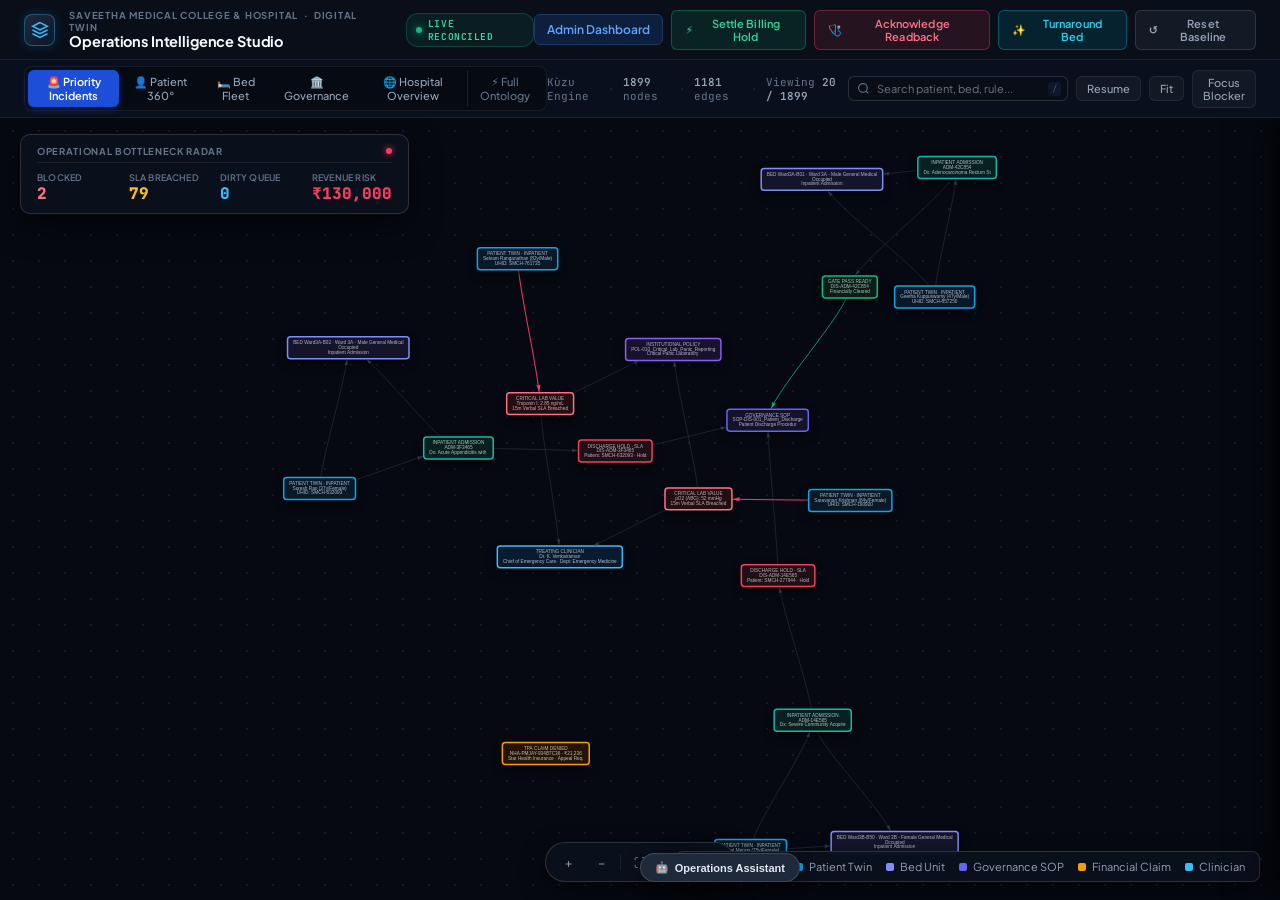
<file: ontology_graph.html>
<!DOCTYPE html>
<html lang="en">
<head>
  <meta charset="UTF-8">
  <title>SMCH Operations Intelligence Center · Palantir Foundry Architecture</title>
  <link rel="stylesheet" href="https://fonts.googleapis.com/css2?family=Plus+Jakarta+Sans:wght@400;500;600;700;800&family=JetBrains+Mono:wght@400;500;600&display=swap">
  <script src="vis-network.min.js"></script>
  <style>
    :root {
      --bg-canvas: #060911;
      --bg-panel: rgba(11, 17, 30, 0.92);
      --bg-surface: #0E1626;
      --border-subtle: rgba(255, 255, 255, 0.07);
      --border-strong: rgba(255, 255, 255, 0.14);
      --text-primary: #F8FAFC;
      --text-secondary: #94A3B8;
      --text-muted: #64748B;
      --accent-blue: #2563EB;
      --accent-emerald: #10B981;
      --accent-rose: #F43F5E;
      --accent-amber: #F59E0B;
      --accent-cyan: #06B6D4;
    }
    * { box-sizing: border-box; margin: 0; padding: 0; }
    body {
      font-family: 'Plus Jakarta Sans', system-ui, -apple-system, sans-serif;
      background: var(--bg-canvas);
      color: var(--text-primary);
      height: 100vh;
      display: flex;
      flex-direction: column;
      overflow: hidden;
      -webkit-font-smoothing: antialiased;
    }

    /* ── Executive Header ── */
    header {
      background: #090E19;
      border-bottom: 1px solid var(--border-subtle);
      padding: 9px 24px;
      display: flex;
      justify-content: space-between;
      align-items: center;
      z-index: 20;
    }
    .brand {
      display: flex; align-items: center; gap: 14px;
    }
    .brand-icon {
      width: 32px; height: 32px; border-radius: 8px;
      background: linear-gradient(135deg, #1E293B, #0F172A);
      border: 1px solid rgba(56, 189, 248, 0.35);
      display: flex; align-items: center; justify-content: center;
      box-shadow: 0 0 12px rgba(14, 165, 233, 0.2);
    }
    .brand-icon svg { width: 18px; height: 18px; fill: none; stroke: #38BDF8; stroke-width: 2; }
    .brand-text { display: flex; flex-direction: column; }
    .brand-text .eyebrow {
      font-size: 9.5px; font-weight: 700; color: #64748B;
      letter-spacing: 0.08em; text-transform: uppercase;
    }
    .brand-text h1 {
      font-size: 14.5px; font-weight: 700; color: #F8FAFC;
      letter-spacing: -0.01em; line-height: 1.2;
    }
    .live-badge {
      display: flex; align-items: center; gap: 6px;
      background: rgba(16, 185, 129, 0.09); border: 1px solid rgba(16, 185, 129, 0.25);
      padding: 3px 9px; border-radius: 12px; margin-left: 10px;
      font-size: 9.5px; font-weight: 700; letter-spacing: 0.06em;
      text-transform: uppercase; color: #34D399; font-family: 'JetBrains Mono', monospace;
    }
    .live-dot {
      width: 6px; height: 6px; background: #10B981; border-radius: 50%;
      box-shadow: 0 0 8px #10B981; animation: pulse 2s infinite;
    }
    @keyframes pulse {
      0%, 100% { opacity: 1; transform: scale(1); }
      50% { opacity: 0.4; transform: scale(1.25); }
    }

    .actions-bar { display: flex; gap: 8px; align-items: center; }
    button.btn {
      padding: 6px 13px; border-radius: 6px; font-size: 11px; font-weight: 600;
      cursor: pointer; transition: all 0.15s ease; border: 1px solid transparent;
      display: flex; align-items: center; gap: 6px; letter-spacing: 0.01em;
      font-family: inherit;
    }
    button.btn-settle {
      background: rgba(16, 185, 129, 0.12); color: #34D399;
      border-color: rgba(16, 185, 129, 0.35);
    }
    button.btn-settle:hover {
      background: rgba(16, 185, 129, 0.22); border-color: #34D399;
      box-shadow: 0 0 10px rgba(16, 185, 129, 0.25);
    }
    button.btn-panic {
      background: rgba(244, 63, 94, 0.12); color: #FB7185;
      border-color: rgba(244, 63, 94, 0.35);
    }
    button.btn-panic:hover {
      background: rgba(244, 63, 94, 0.22); border-color: #FB7185;
      box-shadow: 0 0 10px rgba(244, 63, 94, 0.25);
    }
    button.btn-turnaround {
      background: rgba(6, 182, 212, 0.12); color: #22D3EE;
      border-color: rgba(6, 182, 212, 0.35);
    }
    button.btn-turnaround:hover {
      background: rgba(6, 182, 212, 0.22); border-color: #22D3EE;
      box-shadow: 0 0 10px rgba(6, 182, 212, 0.25);
    }
    button.btn-reset {
      background: rgba(148, 163, 184, 0.08); color: #94A3B8;
      border-color: rgba(148, 163, 184, 0.2);
    }
    button.btn-reset:hover {
      background: rgba(148, 163, 184, 0.16); color: #F1F5F9;
      border-color: rgba(148, 163, 184, 0.4);
    }

    /* ── Sub Navigation & Perspective Ribbon ── */
    .sub-bar {
      background: #0A0F1D; border-bottom: 1px solid var(--border-subtle);
      padding: 6px 24px; display: flex; justify-content: space-between;
      align-items: center; z-index: 15;
    }
    .perspectives-tabs {
      display: flex; gap: 3px; align-items: center;
      background: #060A13; padding: 3px; border-radius: 8px;
      border: 1px solid var(--border-subtle);
    }
    .tab-btn {
      background: transparent; color: #94A3B8; border: none;
      padding: 5px 12px; border-radius: 6px; font-size: 11px; font-weight: 500;
      cursor: pointer; transition: all 0.15s ease; font-family: inherit;
    }
    .tab-btn:hover { color: #F1F5F9; background: rgba(255, 255, 255, 0.05); }
    .tab-btn.active {
      background: #1D4ED8; color: #FFFFFF; font-weight: 600;
      box-shadow: 0 2px 8px rgba(29, 78, 216, 0.35);
    }
    #tab-full_ontology {
      color: #64748B; margin-left: 2px; border-left: 1px solid rgba(255, 255, 255, 0.08);
      border-radius: 0 6px 6px 0;
    }
    #tab-full_ontology.active { background: #1E293B; color: #CBD5E1; }

    .telemetry-indicator {
      display: flex; align-items: center; gap: 8px;
      font-size: 11px; color: #64748B; font-family: 'JetBrains Mono', monospace;
    }
    .telemetry-indicator b { color: #94A3B8; font-weight: 600; }
    .telemetry-indicator .sep { color: rgba(255, 255, 255, 0.12); }

    .sub-controls { display: flex; gap: 8px; align-items: center; }
    .search-wrapper {
      position: relative; display: flex; align-items: center;
    }
    .search-icon {
      position: absolute; left: 9px; width: 13px; height: 13px;
      fill: none; stroke: #64748B; stroke-width: 2; pointer-events: none;
    }
    input#searchBox {
      background: #080D18; border: 1px solid var(--border-strong);
      color: #E2E8F0; padding: 5px 28px 5px 28px; border-radius: 6px;
      font-size: 11px; width: 220px; outline: none; font-family: inherit;
      transition: all 0.15s ease;
    }
    input#searchBox:focus {
      border-color: #3B82F6; box-shadow: 0 0 10px rgba(59, 130, 246, 0.25);
      background: #0B1322;
    }
    .search-shortcut {
      position: absolute; right: 7px; font-size: 9px;
      color: #475569; background: #0F172A; padding: 1px 4px;
      border-radius: 3px; font-family: 'JetBrains Mono', monospace;
    }
    select.ctx-select {
      background: #080D18; border: 1px solid var(--border-strong);
      color: #E2E8F0; padding: 5px 10px; border-radius: 6px;
      font-size: 11px; outline: none; font-family: inherit; cursor: pointer;
    }
    .icon-btn {
      background: rgba(255, 255, 255, 0.04); color: #94A3B8;
      border: 1px solid var(--border-subtle); padding: 5px 10px;
      border-radius: 6px; font-size: 11px; font-weight: 500; cursor: pointer;
      transition: all 0.15s; font-family: inherit;
    }
    .icon-btn:hover {
      background: rgba(255, 255, 255, 0.08); color: #F1F5F9;
      border-color: var(--border-strong);
    }

    /* ── Main Canvas Viewport ── */
    main {
      display: flex; flex: 1; height: calc(100vh - 96px);
      position: relative; overflow: hidden;
    }
    #network {
      flex: 1; width: 100%; height: 100%;
      background-color: var(--bg-canvas);
      background-image: radial-gradient(rgba(148, 163, 184, 0.11) 1.2px, transparent 1.2px);
      background-size: 26px 26px;
    }

    /* ── Floating Operational KPI Deck ── */
    .kpi-deck {
      position: absolute; top: 16px; left: 20px;
      background: var(--bg-panel); backdrop-filter: blur(16px);
      border: 1px solid var(--border-strong); padding: 10px 16px;
      border-radius: 10px; display: flex; flex-direction: column; gap: 6px;
      z-index: 10; box-shadow: 0 12px 30px rgba(0, 0, 0, 0.55);
      min-width: 280px;
    }
    .kpi-header {
      display: flex; justify-content: space-between; align-items: center;
      padding-bottom: 5px; border-bottom: 1px solid var(--border-subtle);
    }
    .kpi-title {
      font-size: 9.5px; font-weight: 700; letter-spacing: 0.07em;
      text-transform: uppercase; color: #64748B;
    }
    .kpi-pulse {
      width: 6px; height: 6px; border-radius: 50%; background: #F43F5E;
      box-shadow: 0 0 6px #F43F5E;
    }
    .kpi-row { display: grid; grid-template-columns: repeat(4, 1fr); gap: 12px; margin-top: 3px; }
    .kpi-box { display: flex; flex-direction: column; gap: 2px; }
    .kpi-box .lbl { font-size: 9px; color: #64748B; font-weight: 600; text-transform: uppercase; letter-spacing: 0.02em; }
    .kpi-box .val { font-size: 16px; font-weight: 800; line-height: 1.1; font-family: 'JetBrains Mono', monospace; }
    .kpi-box .val.rose { color: #FB7185; }
    .kpi-box .val.amber { color: #FBBF24; }
    .kpi-box .val.cyan { color: #38BDF8; }
    .kpi-box .val.red { color: #F43F5E; }

    /* ── Floating Viewport Dock (Bottom-Center) ── */
    .viewport-dock {
      position: absolute; bottom: 18px; left: 50%; transform: translateX(-50%);
      background: var(--bg-panel); backdrop-filter: blur(16px);
      border: 1px solid var(--border-strong); padding: 5px 8px;
      border-radius: 20px; display: flex; gap: 5px; align-items: center;
      z-index: 10; box-shadow: 0 10px 25px rgba(0, 0, 0, 0.5);
    }
    .dock-btn {
      background: transparent; color: #94A3B8; border: none;
      width: 28px; height: 28px; border-radius: 50%; display: flex;
      align-items: center; justify-content: center; font-size: 12px;
      cursor: pointer; transition: all 0.15s; font-family: inherit;
    }
    .dock-btn:hover { background: rgba(255, 255, 255, 0.1); color: #F8FAFC; }
    .dock-sep { width: 1px; height: 16px; background: var(--border-subtle); }

    /* ── Floating Interactive Legend (Bottom-Right) ── */
    .legend-deck {
      position: absolute; bottom: 18px; right: 20px;
      background: var(--bg-panel); backdrop-filter: blur(16px);
      border: 1px solid var(--border-strong); padding: 8px 14px;
      border-radius: 8px; display: flex; gap: 14px; font-size: 11px;
      z-index: 10; color: #94A3B8; box-shadow: 0 10px 25px rgba(0, 0, 0, 0.5);
    }
    .legend-chip {
      display: flex; align-items: center; gap: 6px; cursor: pointer;
      transition: color 0.15s;
    }
    .legend-chip:hover { color: #F8FAFC; }
    .legend-pill { width: 8px; height: 8px; border-radius: 2px; flex-shrink: 0; }

    /* ── Notification Banner ── */
    .banner {
      position: absolute; top: 16px; left: 50%; transform: translateX(-50%);
      background: rgba(9, 14, 26, 0.96); border: 1px solid #2563EB;
      padding: 7px 18px; border-radius: 8px; font-size: 11.5px; color: #E2E8F0;
      display: none; z-index: 40; box-shadow: 0 8px 25px rgba(0,0,0,0.7);
      white-space: nowrap; font-family: 'JetBrains Mono', monospace;
    }

    /* ── Slide-Over Object Inspector (Right Drawer) ── */
    aside.drawer {
      position: absolute; top: 0; right: 0; width: 420px; height: 100%;
      background: rgba(9, 14, 25, 0.96); backdrop-filter: blur(24px);
      border-left: 1px solid var(--border-strong); transform: translateX(100%);
      transition: transform 0.24s cubic-bezier(0.16, 1, 0.3, 1);
      display: flex; flex-direction: column; z-index: 30; padding: 22px;
      overflow-y: auto; gap: 14px; box-shadow: -10px 0 35px rgba(0, 0, 0, 0.7);
    }
    aside.drawer.open { transform: translateX(0); }
    .drawer-header {
      display: flex; justify-content: space-between; align-items: flex-start;
      border-bottom: 1px solid var(--border-subtle); padding-bottom: 14px;
    }
    .drawer-tag {
      display: inline-block; font-size: 9.5px; font-weight: 700;
      letter-spacing: 0.08em; text-transform: uppercase; color: #38BDF8;
      background: rgba(56, 189, 248, 0.1); border: 1px solid rgba(56, 189, 248, 0.25);
      padding: 2px 7px; border-radius: 4px; margin-bottom: 6px;
      font-family: 'JetBrains Mono', monospace;
    }
    .drawer-title {
      font-size: 15px; font-weight: 700; color: #F8FAFC;
      letter-spacing: -0.01em; line-height: 1.3;
    }
    .close-btn {
      background: transparent; border: none; color: #64748B;
      font-size: 20px; cursor: pointer; line-height: 1; padding: 4px;
      transition: color 0.15s;
    }
    .close-btn:hover { color: #F1F5F9; }

    .card {
      background: #0C1220; border-radius: 8px; padding: 13px;
      border: 1px solid var(--border-subtle); display: flex; flex-direction: column; gap: 8px;
    }
    .card-title {
      font-size: 9.5px; text-transform: uppercase; letter-spacing: 0.07em;
      color: #64748B; font-weight: 700; font-family: 'JetBrains Mono', monospace;
    }
    .card-content { font-size: 12px; line-height: 1.6; color: #CBD5E1; }
    table.props-table { width: 100%; border-collapse: collapse; font-size: 11px; }
    table.props-table tr { border-bottom: 1px solid rgba(255, 255, 255, 0.05); }
    table.props-table tr:last-child { border-bottom: none; }
    table.props-table td { padding: 6px 0; }
    table.props-table td.k {
      color: #64748B; font-family: 'JetBrains Mono', monospace;
      width: 44%; font-size: 10.5px;
    }
    table.props-table td.v {
      color: #E2E8F0; font-weight: 500; word-break: break-all;
      font-family: 'JetBrains Mono', monospace; font-size: 10.5px;
    }

    /* ── Governed Agent Assistant Panel ── */
    .agent-panel {
      position: absolute; bottom: 0; right: 0; width: 420px; height: 520px;
      background: rgba(7, 11, 20, 0.98); backdrop-filter: blur(20px);
      border-left: 1px solid var(--border-strong); border-top: 1px solid var(--border-strong);
      display: flex; flex-direction: column; z-index: 25;
      transform: translateY(100%); transition: transform 0.25s cubic-bezier(0.16, 1, 0.3, 1);
    }
    .agent-panel.open { transform: translateY(0); }
    .agent-header { padding: 14px 16px 10px; border-bottom: 1px solid var(--border-subtle); }
    .agent-title-row { display: flex; justify-content: space-between; align-items: flex-start; }
    .agent-title { font-size: 13px; font-weight: 700; color: #F1F5F9; letter-spacing: -0.01em; }
    .agent-subtitle {
      font-size: 9.5px; color: #64748B; margin-top: 2px;
      font-family: 'JetBrains Mono', monospace; letter-spacing: 0.04em;
    }
    .agent-messages {
      flex: 1; overflow-y: auto; padding: 12px 14px;
      display: flex; flex-direction: column; gap: 8px;
    }
    .agent-message {
      font-size: 12px; line-height: 1.6; padding: 9px 12px;
      border-radius: 6px; max-width: 100%;
    }
    .agent-msg-system { background: #0A0F1D; color: #64748B; border: 1px solid var(--border-subtle); }
    .agent-msg-user { background: #0E2244; color: #93C5FD; border: 1px solid #1E3A5F; align-self: flex-end; max-width: 90%; }
    .agent-msg-answer { background: #071C12; color: #6EE7B7; border: 1px solid rgba(16, 185, 129, 0.25); }
    .agent-msg-guardrail { background: #200B0E; color: #FCA5A5; border: 1px solid rgba(244, 63, 94, 0.3); }
    .agent-msg-escalation { font-size: 10px; color: #64748B; margin-top: 5px; font-family: 'JetBrains Mono', monospace; }
    .agent-msg-citation { font-size: 10px; color: #475569; margin-top: 4px; font-family: 'JetBrains Mono', monospace; }
    /* Confidence badge — requirement 3 */
    .confidence-badge { display:inline-block; font-size:9.5px; font-weight:700; padding:2px 7px; border-radius:3px; margin-bottom:5px; font-family:'JetBrains Mono',monospace; letter-spacing:0.07em; }
    .conf-high { background:#052E16; color:#4ADE80; border:1px solid #166534; }
    .conf-medium { background:#1C1400; color:#FBBF24; border:1px solid #78350F; }
    .conf-low { background:#1F0505; color:#F87171; border:1px solid #7F1D1D; }
    .conf-uncertain { background:#1A1226; color:#A78BFA; border:1px solid #4C1D95; }
    /* Source citations block — requirement 2 */
    .citations-block { margin-top:6px; padding:5px 8px; background:#080C14; border:1px solid #1E293B; border-radius:4px; }
    .citations-block .cit-title { font-size:9px; color:#475569; font-family:'JetBrains Mono',monospace; margin-bottom:3px; text-transform:uppercase; letter-spacing:0.08em; }
    .citations-block .cit-item { font-size:10px; color:#6EE7B7; font-family:'JetBrains Mono',monospace; line-height:1.5; }
    /* Workflow step card — requirement 4 */
    .workflow-step-card { margin-top:6px; padding:7px 10px; background:#071018; border:1px solid #0C4A6E; border-radius:4px; }
    .workflow-step-card .wf-title { font-size:9px; color:#38BDF8; font-family:'JetBrains Mono',monospace; text-transform:uppercase; margin-bottom:3px; letter-spacing:0.08em; }
    .workflow-step-card .wf-step { font-size:11px; color:#BAE6FD; font-weight:600; }
    .workflow-step-card .wf-desc { font-size:10.5px; color:#94A3B8; margin-top:2px; }
    .workflow-step-card .wf-team { font-size:10px; color:#475569; margin-top:3px; font-family:'JetBrains Mono',monospace; }
    /* Missing fields card — requirement 5 */
    .missing-fields-card { margin-top:6px; padding:7px 10px; background:#130A00; border:1px solid #78350F; border-radius:4px; }
    .missing-fields-card .mf-title { font-size:9px; color:#F59E0B; font-family:'JetBrains Mono',monospace; text-transform:uppercase; margin-bottom:3px; letter-spacing:0.08em; }
    .missing-fields-card .mf-item { font-size:10.5px; color:#FDE68A; margin-top:2px; }
    /* Escalation reason — requirements 6, 14 */
    .escalation-reason { font-size:10px; color:#F87171; margin-top:4px; font-family:'JetBrains Mono',monospace; }
    .agent-input-row { display: flex; gap: 7px; padding: 10px 14px; border-top: 1px solid var(--border-subtle); }
    .agent-input {
      flex: 1; background: #080D18; border: 1px solid var(--border-strong);
      color: #E2E8F0; padding: 7px 11px; border-radius: 6px; font-size: 12px;
      outline: none; font-family: inherit;
    }
    .agent-input:focus { border-color: #2563EB; }
    .agent-send-btn {
      background: #1D4ED8; color: #FFF; border: none; padding: 7px 15px;
      border-radius: 6px; font-size: 11px; font-weight: 700; cursor: pointer;
    }
    .agent-toggle-btn {
      position: absolute; bottom: 18px; right: 480px;
      background: #1E293B; color: #E2E8F0; border: 1px solid var(--border-strong);
      padding: 7px 14px; border-radius: 20px; font-size: 11px; font-weight: 600;
      cursor: pointer; z-index: 15; box-shadow: 0 4px 16px rgba(0, 0, 0, 0.4);
      display: flex; align-items: center; gap: 6px; transition: all 0.15s;
    }
    .agent-toggle-btn:hover { background: #2563EB; color: #FFF; border-color: #3B82F6; }
  </style>
</head>
<body>
  <!-- Executive Command Header -->
  <header>
    <div class="brand">
      <div class="brand-icon">
        <svg viewBox="0 0 24 24"><polygon points="12 2 2 7 12 12 22 7 12 2"></polygon><polyline points="2 17 12 22 22 17"></polyline><polyline points="2 12 12 17 22 12"></polyline></svg>
      </div>
      <div class="brand-text">
        <div class="eyebrow">Saveetha Medical College &amp; Hospital &nbsp;&middot;&nbsp; Digital Twin</div>
        <h1>Operations Intelligence Studio</h1>
      </div>
      <div class="live-badge">
        <span class="live-dot"></span> LIVE RECONCILED
      </div>
    </div>
    <div class="actions-bar">
      <a href="/dashboard" style="color:#60a5fa;font-size:12px;font-weight:600;text-decoration:none;padding:7px 12px;border:1px solid #1e3a5f;border-radius:6px;background:#0d1f3c;white-space:nowrap;">Admin Dashboard</a>
      <button class="btn btn-settle" onclick="triggerAction('settle_billing')">
        <span>&#9889;</span> Settle Billing Hold
      </button>
      <button class="btn btn-panic" onclick="triggerAction('resolve_panic')">
        <span>&#129658;</span> Acknowledge Readback
      </button>
      <button class="btn btn-turnaround" onclick="triggerAction('turnaround_bed')">
        <span>&#10024;</span> Turnaround Bed
      </button>
      <button class="btn btn-reset" onclick="triggerAction('reset_ontology')">
        <span>&#8634;</span> Reset Baseline
      </button>
    </div>
  </header>

  <!-- Sub Navigation & Perspective Ribbon -->
  <div class="sub-bar">
    <div class="perspectives-tabs">
      <button class="tab-btn active" id="tab-bottlenecks" onclick="switchPerspective('bottlenecks')">&#128680; Priority Incidents</button>
      <button class="tab-btn" id="tab-patient_360" onclick="switchPerspective('patient_360')">&#128100; Patient 360&deg;</button>
      <button class="tab-btn" id="tab-beds" onclick="switchPerspective('beds')">&#128719;&#65039; Bed Fleet</button>
      <button class="tab-btn" id="tab-governance" onclick="switchPerspective('governance')">&#127963;&#65039; Governance</button>
      <button class="tab-btn" id="tab-macro" onclick="switchPerspective('macro')">&#127760; Hospital Overview</button>
      <button class="tab-btn" id="tab-full_ontology" onclick="switchPerspective('full_ontology')">&#9889; Full Ontology</button>
    </div>

    <div class="telemetry-indicator">
      <span>K&ugrave;zu Engine</span>
      <span class="sep">&middot;</span>
      <span><b id="totalNodes">1899</b> nodes</span>
      <span class="sep">&middot;</span>
      <span><b id="totalEdges">1181</b> edges</span>
      <span class="sep">&middot;</span>
      <span>Viewing <b id="viewingCount">&mdash;</b></span>
    </div>

    <div class="sub-controls">
      <select class="ctx-select" id="patientSelect" style="display:none;" onchange="loadPatient360(this.value)">
        <option value="SMCH-857250">Geetha Kuppuswamy (SMCH-857250)</option>
<option value="SMCH-632093">Suresh Rao (SMCH-632093)</option>
<option value="SMCH-160468">Revathi Gounder (SMCH-160468)</option>
<option value="SMCH-323044">Kavitha Swaminathan (SMCH-323044)</option>
<option value="SMCH-378653">Bhuvaneshwari Gounder (SMCH-378653)</option>
<option value="SMCH-295899">Saravanan Iyer (SMCH-295899)</option>
<option value="SMCH-140156">Malathi Naidu (SMCH-140156)</option>
<option value="SMCH-582289">Aravind Mudaliar (SMCH-582289)</option>
<option value="SMCH-551512">Poornima Babu (SMCH-551512)</option>
<option value="SMCH-837100">Lakshmi Mudaliar (SMCH-837100)</option>
<option value="SMCH-491494">Saraswathi Sethuraman (SMCH-491494)</option>
<option value="SMCH-704213">Ganesh Pandian (SMCH-704213)</option>
<option value="SMCH-846879">Swetha Swaminathan (SMCH-846879)</option>
<option value="SMCH-833505">Murugan Reddy (SMCH-833505)</option>
<option value="SMCH-990178">Subramanian Sundaram (SMCH-990178)</option>

      </select>
      <select class="ctx-select" id="wardSelect" style="display:none;" onchange="loadWardBeds(this.value)">
        
        <option value="Ward 1A" selected>Ward 1A (General Medicine)</option>
        <option value="Ward 1B">Ward 1B (General Surgery)</option>
        <option value="Ward 2B">Ward 2B (Cardiology)</option>
        <option value="ICU">ICU (Intensive Care)</option>
        <option value="Emergency">Emergency Triage</option>
        
      </select>
      <div class="search-wrapper">
        <svg class="search-icon" viewBox="0 0 24 24"><circle cx="11" cy="11" r="8"></circle><line x1="21" y1="21" x2="16.65" y2="16.65"></line></svg>
        <input type="text" id="searchBox" placeholder="Search patient, bed, rule..." oninput="handleSearch(this.value)">
        <span class="search-shortcut">/</span>
      </div>
      <button class="icon-btn" id="freezeBtn" onclick="togglePhysics()">Freeze</button>
      <button class="icon-btn" onclick="resetZoom()">Fit</button>
      <button class="icon-btn" onclick="focusBottlenecks()">Focus Blocker</button>
    </div>
  </div>

  <!-- Main Viewport -->
  <main>
    <div id="banner" class="banner"></div>
    <div id="network"></div>

    <!-- Floating Operational KPI Deck -->
    <div class="kpi-deck" id="kpiBar">
      <div class="kpi-header">
        <span class="kpi-title">Operational Bottleneck Radar</span>
        <span class="kpi-pulse"></span>
      </div>
      <div class="kpi-row">
        <div class="kpi-box">
          <span class="lbl">Blocked</span>
          <span class="val rose" id="kpiBlockers">2</span>
        </div>
        <div class="kpi-box">
          <span class="lbl">SLA Breached</span>
          <span class="val amber" id="kpiPanics">79</span>
        </div>
        <div class="kpi-box">
          <span class="lbl">Dirty Queue</span>
          <span class="val cyan" id="kpiBeds">0</span>
        </div>
        <div class="kpi-box">
          <span class="lbl">Revenue Risk</span>
          <span class="val red" id="kpiRev">&#8377;130,000</span>
        </div>
      </div>
    </div>

    <!-- Floating Viewport Controls Dock -->
    <div class="viewport-dock">
      <button class="dock-btn" onclick="zoomIn()" title="Zoom In">+</button>
      <button class="dock-btn" onclick="zoomOut()" title="Zoom Out">&minus;</button>
      <div class="dock-sep"></div>
      <button class="dock-btn" onclick="resetZoom()" title="Fit View">&#x26F6;</button>
      <button class="dock-btn" onclick="focusBottlenecks()" title="Focus Incidents">&#127919;</button>
      <div class="dock-sep"></div>
      <button class="dock-btn" onclick="togglePhysics()" title="Toggle Physics Layout">&#9889;</button>
    </div>

    <!-- Floating Interactive Legend -->
    <div class="legend-deck">
      <div class="legend-chip" onclick="filterLegend('Incidents')">
        <div class="legend-pill" style="background:#F43F5E;"></div> Incident / Hold
      </div>
      <div class="legend-chip" onclick="filterLegend('Patients')">
        <div class="legend-pill" style="background:#0EA5E9;"></div> Patient Twin
      </div>
      <div class="legend-chip" onclick="filterLegend('Beds')">
        <div class="legend-pill" style="background:#818CF8;"></div> Bed Unit
      </div>
      <div class="legend-chip" onclick="filterLegend('Governance')">
        <div class="legend-pill" style="background:#6366F1;"></div> Governance SOP
      </div>
      <div class="legend-chip" onclick="filterLegend('Financial')">
        <div class="legend-pill" style="background:#F59E0B;"></div> Financial Claim
      </div>
      <div class="legend-chip" onclick="filterLegend('Staff')">
        <div class="legend-pill" style="background:#38BDF8;"></div> Clinician
      </div>
    </div>

    <!-- Slide-Over Object Inspector -->
    <aside class="drawer" id="sideDrawer">
      <div class="drawer-header">
        <div>
          <div class="drawer-tag" id="dType">DataPoint Entity</div>
          <div class="drawer-title" id="dTitle">Entity Details</div>
        </div>
        <button class="close-btn" onclick="closeDrawer()">&times;</button>
      </div>
      <div id="drawerActionCard" class="card" style="display:none;">
        <div class="card-title">Governed Remediation Action</div>
        <button id="drawerActionBtn" class="btn btn-settle" style="width:100%; justify-content:center; padding:9px 14px; font-size:12px;"></button>
      </div>
      <div class="card">
        <div class="card-title">Operational Context &amp; Mandate</div>
        <div class="card-content" id="dSummary">&mdash;</div>
      </div>
      <div class="card">
        <div class="card-title">Live Telemetry &amp; Properties</div>
        <table class="props-table" id="dProps"></table>
      </div>
    </aside>

    <!-- Governed Agent Panel — Surface 2 -->
    <div id="agentPanel" class="agent-panel">
      <div class="agent-header">
        <div class="agent-title-row">
          <div>
            <div class="agent-title">Operations Assistant</div>
            <div class="agent-subtitle">GOVERNED &nbsp;&middot;&nbsp; GRAPH-GROUNDED &nbsp;&middot;&nbsp; POLICY-CITED</div>
          </div>
          <button class="close-btn" onclick="toggleAgentPanel()">&times;</button>
        </div>
      </div>
      <div id="agentMessages" class="agent-messages">
        <div class="agent-message agent-msg-system">
          Ask any operational question. I traverse the live graph &mdash; grounded in institutional policies.<br>
          <span style="color:#60A5FA;font-size:10.5px;font-family:'JetBrains Mono',monospace;">Try: "Why is SMCH-857250's gate pass not printing?"</span>
        </div>
      </div>
      <div class="agent-input-row">
        <input type="text" id="agentInput" class="agent-input"
               placeholder="Query operational ontology..."
               onkeydown="if(event.key==='Enter') sendAgentQuery()">
        <button class="agent-send-btn" onclick="sendAgentQuery()">Ask</button>
      </div>
    </div>
    <button id="agentToggleBtn" class="agent-toggle-btn" onclick="toggleAgentPanel()">
      <span>&#129302;</span> Operations Assistant
    </button>
  </main>

  <script>
    let network = null;
    let currentNodes = [{"id": "9f759bca-78c8-46bb-a8c9-3d7d151d90e7", "label": "GATE PASS READY\nDIS-ADM-42C854\nFinancially Cleared", "color": {"background": "#0A1D16", "border": "#10B981", "highlight": {"background": "#0F2E23", "border": "#34D399"}}, "shape": "box", "shapeProperties": {"borderRadius": 7}, "margin": {"top": 9, "bottom": 9, "left": 13, "right": 13}, "borderWidth": 1.5, "borderWidthSelected": 2.5, "font": {"color": "#ECFDF5", "size": 11, "face": "'Inter', -apple-system, BlinkMacSystemFont, 'Segoe UI', Roboto, sans-serif"}, "shadow": {"enabled": true, "color": "rgba(0, 0, 0, 0.6)", "size": 10, "x": 0, "y": 4}, "title": "<b>GATE PASS READY<br>DIS-ADM-42C854<br>Financially Cleared</b><br>Type: DischargeNode<br>DISCHARGE [DIS-ADM-42C854] Patient SMCH-857250 at Bed Ward3A-B01 | Status: CLEARED | Flags: Clinical=True, Pharmacy=True, Billing=True, Nursing=True | Blocker: All Clearances Satisfied - Ready for Gate Pass | Resolution Route: Discharge Desk (ext. 1027)", "group": "Operational", "type": "DischargeNode", "summary": "DISCHARGE [DIS-ADM-42C854] Patient SMCH-857250 at Bed Ward3A-B01 | Status: CLEARED | Flags: Clinical=True, Pharmacy=True, Billing=True, Nursing=True | Blocker: All Clearances Satisfied - Ready for Gate Pass | Resolution Route: Discharge Desk (ext. 1027)", "properties": {"id": "9f759bca-78c8-46bb-a8c9-3d7d151d90e7", "created_at": 1791499099540, "updated_at": 1791499099540, "ontology_valid": false, "ontology_uri": null, "version": 1, "topological_rank": 0, "valid_to": null, "type": "DischargeNode", "belongs_to_set": null, "source_pipeline": null, "source_task": null, "source_node_set": null, "source_user": null, "source_content_hash": null, "feedback_weight": 0.5, "importance_weight": 0.5, "discharge_id": "DIS-ADM-42C854", "admission_id": "ADM-42C854", "uhid": "SMCH-857250", "bed_id": "Ward3A-B01", "discharge_type": "Standard Medical Discharge", "final_diagnosis": "Adenocarcinoma Rectum Stage IIIB (cT3N1M0)", "clearance_clinical": true, "clearance_pharmacy": true, "clearance_billing": true, "clearance_nursing": true, "is_blocked": false, "blocker_reason": null, "escalation_rule_id": null, "resolution_team_extension": "1028", "gate_pass_issued": true, "status": "ready_for_gate_pass", "dense_summary": "DISCHARGE [DIS-ADM-42C854] Patient SMCH-857250 at Bed Ward3A-B01 | Status: CLEARED | Flags: Clinical=True, Pharmacy=True, Billing=True, Nursing=True | Blocker: All Clearances Satisfied - Ready for Gate Pass | Resolution Route: Discharge Desk (ext. 1027)"}}, {"id": "3359b0c7-300e-4e85-8843-5e76167764cf", "label": "INPATIENT ADMISSION\nADM-42C854\nDx: Adenocarcinoma Rectum St", "color": {"background": "#082020", "border": "#14B8A6", "highlight": {"background": "#0E3030", "border": "#2DD4BF"}}, "shape": "box", "shapeProperties": {"borderRadius": 7}, "margin": {"top": 9, "bottom": 9, "left": 13, "right": 13}, "borderWidth": 1.5, "borderWidthSelected": 2.5, "font": {"color": "#F0FDFA", "size": 11, "face": "'Inter', -apple-system, BlinkMacSystemFont, 'Segoe UI', Roboto, sans-serif"}, "shadow": {"enabled": true, "color": "rgba(0, 0, 0, 0.6)", "size": 10, "x": 0, "y": 4}, "title": "<b>INPATIENT ADMISSION<br>ADM-42C854<br>Dx: Adenocarcinoma Rectum St</b><br>Type: AdmissionNode<br>ADMISSION [ADM-42C854] Patient: SMCH-857250 | Bed: Ward3A-B01 | Doctor: Dr. T. Hariprasad | Diagnosis: Adenocarcinoma Rectum Stage IIIB (cT3N1M0) | Ward: Ward 3A - Male General Medical | Status: Active", "group": "Admissions", "type": "AdmissionNode", "summary": "ADMISSION [ADM-42C854] Patient: SMCH-857250 | Bed: Ward3A-B01 | Doctor: Dr. T. Hariprasad | Diagnosis: Adenocarcinoma Rectum Stage IIIB (cT3N1M0) | Ward: Ward 3A - Male General Medical | Status: Active", "properties": {"id": "3359b0c7-300e-4e85-8843-5e76167764cf", "created_at": 1791499099399, "updated_at": 1791499099399, "ontology_valid": false, "ontology_uri": null, "version": 1, "topological_rank": 0, "valid_to": null, "type": "AdmissionNode", "belongs_to_set": null, "source_pipeline": null, "source_task": null, "source_node_set": null, "source_user": null, "source_content_hash": null, "feedback_weight": 0.5, "importance_weight": 0.5, "admission_id": "ADM-42C854", "uhid": "SMCH-857250", "bed_id": "Ward3A-B01", "admitting_doctor_id": "Dr. T. Hariprasad", "department_id": "Ward 3A - Male General Medical", "admitting_diagnosis": "Adenocarcinoma Rectum Stage IIIB (cT3N1M0)", "admission_type": "inpatient", "admission_date": "2026-10-06T23:58:14.527310", "discharge_date": null, "status": "active", "has_blocked_discharge": true, "dense_summary": "ADMISSION [ADM-42C854] Patient: SMCH-857250 | Bed: Ward3A-B01 | Doctor: Dr. T. Hariprasad | Diagnosis: Adenocarcinoma Rectum Stage IIIB (cT3N1M0) | Ward: Ward 3A - Male General Medical | Status: Active"}}, {"id": "e7316e6c-ed5f-4a8d-aeab-d3bc01f6570f", "label": "PATIENT TWIN \u00b7 INPATIENT\nGeetha Kuppuswamy (47y/Male)\nUHID: SMCH-857250", "color": {"background": "#0A192A", "border": "#0EA5E9", "highlight": {"background": "#112942", "border": "#38BDF8"}}, "shape": "box", "shapeProperties": {"borderRadius": 7}, "margin": {"top": 9, "bottom": 9, "left": 13, "right": 13}, "borderWidth": 1.5, "borderWidthSelected": 2.5, "font": {"color": "#F0F9FF", "size": 11, "face": "'Inter', -apple-system, BlinkMacSystemFont, 'Segoe UI', Roboto, sans-serif"}, "shadow": {"enabled": true, "color": "rgba(0, 0, 0, 0.6)", "size": 10, "x": 0, "y": 4}, "title": "<b>PATIENT TWIN \u00b7 INPATIENT<br>Geetha Kuppuswamy (47y/Male)<br>UHID: SMCH-857250</b><br>Type: PatientNode<br>PATIENT [SMCH-857250] Geetha Kuppuswamy, 47y Male | Status: admitted | Location: Bed Ward3A-B01 (Ward 3A - Male General Medical) | Doctor: Dr. T. Hariprasad | Diagnosis: Adenocarcinoma Rectum Stage IIIB (cT3N1M0)", "group": "Patients", "type": "PatientNode", "summary": "PATIENT [SMCH-857250] Geetha Kuppuswamy, 47y Male | Status: admitted | Location: Bed Ward3A-B01 (Ward 3A - Male General Medical) | Doctor: Dr. T. Hariprasad | Diagnosis: Adenocarcinoma Rectum Stage IIIB (cT3N1M0)", "properties": {"id": "e7316e6c-ed5f-4a8d-aeab-d3bc01f6570f", "created_at": 1791499099436, "updated_at": 1791499099436, "ontology_valid": false, "ontology_uri": null, "version": 1, "topological_rank": 0, "valid_to": null, "type": "PatientNode", "belongs_to_set": null, "source_pipeline": null, "source_task": null, "source_node_set": null, "source_user": null, "source_content_hash": null, "feedback_weight": 0.5, "importance_weight": 0.5, "uhid": "SMCH-857250", "name": "Geetha Kuppuswamy", "age": 47, "gender": "Male", "contact": "+91-9934197954", "registration_date": "2026-10-08T16:58:14.527265", "status": "admitted", "current_bed_id": "Ward3A-B01", "active_admission_id": "ADM-42C854", "dense_summary": "PATIENT [SMCH-857250] Geetha Kuppuswamy, 47y Male | Status: admitted | Location: Bed Ward3A-B01 (Ward 3A - Male General Medical) | Doctor: Dr. T. Hariprasad | Diagnosis: Adenocarcinoma Rectum Stage IIIB (cT3N1M0)"}}, {"id": "eaa12e71-f5f6-44e4-bd2c-f64806f7697e", "label": "BED Ward3A-B01 \u00b7 Ward 3A - Male General Medical\nOccupied\nInpatient Admission", "color": {"background": "#14142B", "border": "#818CF8", "highlight": {"background": "#1E1F42", "border": "#A5B4FC"}}, "shape": "box", "shapeProperties": {"borderRadius": 7}, "margin": {"top": 9, "bottom": 9, "left": 13, "right": 13}, "borderWidth": 1.5, "borderWidthSelected": 2.5, "font": {"color": "#EEF2FF", "size": 11, "face": "'Inter', -apple-system, BlinkMacSystemFont, 'Segoe UI', Roboto, sans-serif"}, "shadow": {"enabled": true, "color": "rgba(0, 0, 0, 0.6)", "size": 10, "x": 0, "y": 4}, "title": "<b>BED Ward3A-B01 \u00b7 Ward 3A - Male General Medical<br>Occupied<br>Inpatient Admission</b><br>Type: BedNode<br>BED [Ward3A-B01] Ward: Ward 3A - Male General Medical | BedNo: B-01 | Status: occupied | Patient: SMCH-857250", "group": "Beds", "type": "BedNode", "summary": "BED [Ward3A-B01] Ward: Ward 3A - Male General Medical | BedNo: B-01 | Status: occupied | Patient: SMCH-857250", "properties": {"id": "eaa12e71-f5f6-44e4-bd2c-f64806f7697e", "created_at": 1791499099363, "updated_at": 1791499099363, "ontology_valid": false, "ontology_uri": null, "version": 1, "topological_rank": 0, "valid_to": null, "type": "BedNode", "belongs_to_set": null, "source_pipeline": null, "source_task": null, "source_node_set": null, "source_user": null, "source_content_hash": null, "feedback_weight": 0.5, "importance_weight": 0.5, "bed_id": "Ward3A-B01", "ward": "Ward 3A - Male General Medical", "department_id": "Ward 3A - Male General Medical", "bed_type": "General", "status": "occupied", "current_patient_uhid": "SMCH-857250", "active_admission_id": "ADM-42C854", "last_turnaround_timestamp": "2026-10-08T22:38:19.353254+00:00", "dense_summary": "BED [Ward3A-B01] Ward: Ward 3A - Male General Medical | BedNo: B-01 | Status: occupied | Patient: SMCH-857250"}}, {"id": "5bba90bf-0849-4e3a-a3fb-c7227e69c965", "label": "GOVERNANCE SOP\nSOP-DIS-001_Patient_Discharge\nPatient Discharge Procedur", "color": {"background": "#14132B", "border": "#6366F1", "highlight": {"background": "#1F1D42", "border": "#818CF8"}}, "shape": "box", "shapeProperties": {"borderRadius": 7}, "margin": {"top": 9, "bottom": 9, "left": 13, "right": 13}, "borderWidth": 1.5, "borderWidthSelected": 2.5, "font": {"color": "#EEF2FF", "size": 11, "face": "'Inter', -apple-system, BlinkMacSystemFont, 'Segoe UI', Roboto, sans-serif"}, "shadow": {"enabled": true, "color": "rgba(0, 0, 0, 0.6)", "size": 10, "x": 0, "y": 4}, "title": "<b>GOVERNANCE SOP<br>SOP-DIS-001_Patient_Discharge<br>Patient Discharge Procedur</b><br>Type: SOPNode<br>SOP: Patient Discharge Procedure (SOP-DIS-001) DEPARTMENT: Admission and Discharge VERSION: 2.4 ROLES: discharge, billing, pharmacist, nurse, doctor PURPOSE: Execute 4-point discharge clearance and safe clinical handover. STEPS: Step 1: Execute phase 1 of Patient Discharge Procedure in full compliance with Admission and Discharge hospital policy, verifying patient UHID and audit stamps. Step 2: Ex", "group": "Governance", "type": "SOPNode", "summary": "SOP: Patient Discharge Procedure (SOP-DIS-001) DEPARTMENT: Admission and Discharge VERSION: 2.4 ROLES: discharge, billing, pharmacist, nurse, doctor PURPOSE: Execute 4-point discharge clearance and safe clinical handover. STEPS: Step 1: Execute phase 1 of Patient Discharge Procedure in full compliance with Admission and Discharge hospital policy, verifying patient UHID and audit stamps. Step 2: Ex", "properties": {"id": "5bba90bf-0849-4e3a-a3fb-c7227e69c965", "created_at": 1791499099320, "updated_at": 1791499099320, "ontology_valid": false, "ontology_uri": null, "version": "2.4", "topological_rank": 0, "valid_to": null, "type": "SOPNode", "belongs_to_set": null, "source_pipeline": null, "source_task": null, "source_node_set": null, "source_user": null, "source_content_hash": null, "feedback_weight": 0.5, "importance_weight": 0.5, "doc_id": "SOP-DIS-001_Patient_Discharge", "title": "Patient Discharge Procedure", "department": "Admission and Discharge", "applicable_roles": ["discharge", "billing", "pharmacist", "nurse", "doctor"], "purpose": "SOP: Patient Discharge Procedure (SOP-DIS-001) DEPARTMENT: Admission and Discharge VERSION: 2.4 ROLES: discharge, billin", "step_sequence": [], "blockers": [], "escalations": [], "citation": "SOP-DIS-001 Patient Discharge Procedure v2.4, Section 4", "dense_summary": "SOP: Patient Discharge Procedure (SOP-DIS-001) DEPARTMENT: Admission and Discharge VERSION: 2.4 ROLES: discharge, billing, pharmacist, nurse, doctor PURPOSE: Execute 4-point discharge clearance and safe clinical handover. STEPS: Step 1: Execute phase 1 of Patient Discharge Procedure in full compliance with Admission and Discharge hospital policy, verifying patient UHID and audit stamps. Step 2: Ex"}}, {"id": "ad7cf42d-dd20-49aa-b92c-0b6b75ac1aa5", "label": "DISCHARGE HOLD \u00b7 SLA\nDIS-ADM-3F3465\nPatient: SMCH-632093 \u00b7 Hold", "color": {"background": "#1F0F16", "border": "#F43F5E", "highlight": {"background": "#2F1522", "border": "#FDA4AF"}}, "shape": "box", "shapeProperties": {"borderRadius": 7}, "margin": {"top": 9, "bottom": 9, "left": 13, "right": 13}, "borderWidth": 1.5, "borderWidthSelected": 2.5, "font": {"color": "#FFF1F2", "size": 11, "face": "'Inter', -apple-system, BlinkMacSystemFont, 'Segoe UI', Roboto, sans-serif"}, "shadow": {"enabled": true, "color": "rgba(0, 0, 0, 0.6)", "size": 10, "x": 0, "y": 4}, "title": "<b>DISCHARGE HOLD \u00b7 SLA<br>DIS-ADM-3F3465<br>Patient: SMCH-632093 \u00b7 Hold</b><br>Type: DischargeNode<br>DISCHARGE [DIS-ADM-3F3465] Patient SMCH-632093 at Bed Ward3A-B02 | Status: BLOCKED | Flags: Clinical=True, Pharmacy=False, Billing=True, Nursing=True | Blocker: Discharge blocked at Step 2: Unused ward medications pending physical return to Pharmacy. | Resolution Route: Billing Desk ext. 1023", "group": "Incidents", "type": "DischargeNode", "summary": "DISCHARGE [DIS-ADM-3F3465] Patient SMCH-632093 at Bed Ward3A-B02 | Status: BLOCKED | Flags: Clinical=True, Pharmacy=False, Billing=True, Nursing=True | Blocker: Discharge blocked at Step 2: Unused ward medications pending physical return to Pharmacy. | Resolution Route: Billing Desk ext. 1023", "properties": {"id": "ad7cf42d-dd20-49aa-b92c-0b6b75ac1aa5", "created_at": 1791499099540, "updated_at": 1791499099540, "ontology_valid": false, "ontology_uri": null, "version": 1, "topological_rank": 0, "valid_to": null, "type": "DischargeNode", "belongs_to_set": null, "source_pipeline": null, "source_task": null, "source_node_set": null, "source_user": null, "source_content_hash": null, "feedback_weight": 0.5, "importance_weight": 0.5, "discharge_id": "DIS-ADM-3F3465", "admission_id": "ADM-3F3465", "uhid": "SMCH-632093", "bed_id": "Ward3A-B02", "discharge_type": "Standard Medical Discharge", "final_diagnosis": "Acute Appendicitis with Localized Peritonitis", "clearance_clinical": true, "clearance_pharmacy": false, "clearance_billing": true, "clearance_nursing": true, "is_blocked": true, "blocker_reason": "Discharge blocked at Step 2: Unused ward medications pending physical return to Pharmacy.", "escalation_rule_id": "R-002", "resolution_team_extension": "1023", "gate_pass_issued": false, "status": "blocked", "dense_summary": "DISCHARGE [DIS-ADM-3F3465] Patient SMCH-632093 at Bed Ward3A-B02 | Status: BLOCKED | Flags: Clinical=True, Pharmacy=False, Billing=True, Nursing=True | Blocker: Discharge blocked at Step 2: Unused ward medications pending physical return to Pharmacy. | Resolution Route: Billing Desk ext. 1023"}}, {"id": "b0b1aa2c-0951-4b06-9023-197050f47ec5", "label": "INPATIENT ADMISSION\nADM-3F3465\nDx: Acute Appendicitis with ", "color": {"background": "#082020", "border": "#14B8A6", "highlight": {"background": "#0E3030", "border": "#2DD4BF"}}, "shape": "box", "shapeProperties": {"borderRadius": 7}, "margin": {"top": 9, "bottom": 9, "left": 13, "right": 13}, "borderWidth": 1.5, "borderWidthSelected": 2.5, "font": {"color": "#F0FDFA", "size": 11, "face": "'Inter', -apple-system, BlinkMacSystemFont, 'Segoe UI', Roboto, sans-serif"}, "shadow": {"enabled": true, "color": "rgba(0, 0, 0, 0.6)", "size": 10, "x": 0, "y": 4}, "title": "<b>INPATIENT ADMISSION<br>ADM-3F3465<br>Dx: Acute Appendicitis with </b><br>Type: AdmissionNode<br>ADMISSION [ADM-3F3465] Patient: SMCH-632093 | Bed: Ward3A-B02 | Doctor: Dr. A. Shalini | Diagnosis: Acute Appendicitis with Localized Peritonitis | Ward: Ward 3A - Male General Medical | Status: Active", "group": "Admissions", "type": "AdmissionNode", "summary": "ADMISSION [ADM-3F3465] Patient: SMCH-632093 | Bed: Ward3A-B02 | Doctor: Dr. A. Shalini | Diagnosis: Acute Appendicitis with Localized Peritonitis | Ward: Ward 3A - Male General Medical | Status: Active", "properties": {"id": "b0b1aa2c-0951-4b06-9023-197050f47ec5", "created_at": 1791499099399, "updated_at": 1791499099399, "ontology_valid": false, "ontology_uri": null, "version": 1, "topological_rank": 0, "valid_to": null, "type": "AdmissionNode", "belongs_to_set": null, "source_pipeline": null, "source_task": null, "source_node_set": null, "source_user": null, "source_content_hash": null, "feedback_weight": 0.5, "importance_weight": 0.5, "admission_id": "ADM-3F3465", "uhid": "SMCH-632093", "bed_id": "Ward3A-B02", "admitting_doctor_id": "Dr. A. Shalini", "department_id": "Ward 3A - Male General Medical", "admitting_diagnosis": "Acute Appendicitis with Localized Peritonitis", "admission_type": "inpatient", "admission_date": "2026-10-07T19:58:14.527450", "discharge_date": null, "status": "active", "has_blocked_discharge": true, "dense_summary": "ADMISSION [ADM-3F3465] Patient: SMCH-632093 | Bed: Ward3A-B02 | Doctor: Dr. A. Shalini | Diagnosis: Acute Appendicitis with Localized Peritonitis | Ward: Ward 3A - Male General Medical | Status: Active"}}, {"id": "08248e68-4f3f-414c-b5b5-14550b6674f7", "label": "PATIENT TWIN \u00b7 INPATIENT\nSuresh Rao (37y/Female)\nUHID: SMCH-632093", "color": {"background": "#0A192A", "border": "#0EA5E9", "highlight": {"background": "#112942", "border": "#38BDF8"}}, "shape": "box", "shapeProperties": {"borderRadius": 7}, "margin": {"top": 9, "bottom": 9, "left": 13, "right": 13}, "borderWidth": 1.5, "borderWidthSelected": 2.5, "font": {"color": "#F0F9FF", "size": 11, "face": "'Inter', -apple-system, BlinkMacSystemFont, 'Segoe UI', Roboto, sans-serif"}, "shadow": {"enabled": true, "color": "rgba(0, 0, 0, 0.6)", "size": 10, "x": 0, "y": 4}, "title": "<b>PATIENT TWIN \u00b7 INPATIENT<br>Suresh Rao (37y/Female)<br>UHID: SMCH-632093</b><br>Type: PatientNode<br>PATIENT [SMCH-632093] Suresh Rao, 37y Female | Status: admitted | Location: Bed Ward3A-B02 (Ward 3A - Male General Medical) | Doctor: Dr. A. Shalini | Diagnosis: Acute Appendicitis with Localized Peritonitis", "group": "Patients", "type": "PatientNode", "summary": "PATIENT [SMCH-632093] Suresh Rao, 37y Female | Status: admitted | Location: Bed Ward3A-B02 (Ward 3A - Male General Medical) | Doctor: Dr. A. Shalini | Diagnosis: Acute Appendicitis with Localized Peritonitis", "properties": {"id": "08248e68-4f3f-414c-b5b5-14550b6674f7", "created_at": 1791499099437, "updated_at": 1791499099437, "ontology_valid": false, "ontology_uri": null, "version": 1, "topological_rank": 0, "valid_to": null, "type": "PatientNode", "belongs_to_set": null, "source_pipeline": null, "source_task": null, "source_node_set": null, "source_user": null, "source_content_hash": null, "feedback_weight": 0.5, "importance_weight": 0.5, "uhid": "SMCH-632093", "name": "Suresh Rao", "age": 37, "gender": "Female", "contact": "+91-9493484306", "registration_date": "2026-10-08T16:58:14.527436", "status": "admitted", "current_bed_id": "Ward3A-B02", "active_admission_id": "ADM-3F3465", "dense_summary": "PATIENT [SMCH-632093] Suresh Rao, 37y Female | Status: admitted | Location: Bed Ward3A-B02 (Ward 3A - Male General Medical) | Doctor: Dr. A. Shalini | Diagnosis: Acute Appendicitis with Localized Peritonitis"}}, {"id": "1d85080f-5919-4d29-8662-0e3dbee8af86", "label": "BED Ward3A-B02 \u00b7 Ward 3A - Male General Medical\nOccupied\nInpatient Admission", "color": {"background": "#14142B", "border": "#818CF8", "highlight": {"background": "#1E1F42", "border": "#A5B4FC"}}, "shape": "box", "shapeProperties": {"borderRadius": 7}, "margin": {"top": 9, "bottom": 9, "left": 13, "right": 13}, "borderWidth": 1.5, "borderWidthSelected": 2.5, "font": {"color": "#EEF2FF", "size": 11, "face": "'Inter', -apple-system, BlinkMacSystemFont, 'Segoe UI', Roboto, sans-serif"}, "shadow": {"enabled": true, "color": "rgba(0, 0, 0, 0.6)", "size": 10, "x": 0, "y": 4}, "title": "<b>BED Ward3A-B02 \u00b7 Ward 3A - Male General Medical<br>Occupied<br>Inpatient Admission</b><br>Type: BedNode<br>BED [Ward3A-B02] Ward: Ward 3A - Male General Medical | BedNo: B-02 | Status: occupied | Patient: SMCH-632093", "group": "Beds", "type": "BedNode", "summary": "BED [Ward3A-B02] Ward: Ward 3A - Male General Medical | BedNo: B-02 | Status: occupied | Patient: SMCH-632093", "properties": {"id": "1d85080f-5919-4d29-8662-0e3dbee8af86", "created_at": 1791499099363, "updated_at": 1791499099364, "ontology_valid": false, "ontology_uri": null, "version": 1, "topological_rank": 0, "valid_to": null, "type": "BedNode", "belongs_to_set": null, "source_pipeline": null, "source_task": null, "source_node_set": null, "source_user": null, "source_content_hash": null, "feedback_weight": 0.5, "importance_weight": 0.5, "bed_id": "Ward3A-B02", "ward": "Ward 3A - Male General Medical", "department_id": "Ward 3A - Male General Medical", "bed_type": "General", "status": "occupied", "current_patient_uhid": "SMCH-632093", "active_admission_id": "ADM-3F3465", "last_turnaround_timestamp": "2026-10-08T22:38:19.353254+00:00", "dense_summary": "BED [Ward3A-B02] Ward: Ward 3A - Male General Medical | BedNo: B-02 | Status: occupied | Patient: SMCH-632093"}}, {"id": "a7294b8f-50c6-4c87-923c-413d5df4ac49", "label": "DISCHARGE HOLD \u00b7 SLA\nDIS-ADM-14E565\nPatient: SMCH-277944 \u00b7 Hold", "color": {"background": "#1F0F16", "border": "#F43F5E", "highlight": {"background": "#2F1522", "border": "#FDA4AF"}}, "shape": "box", "shapeProperties": {"borderRadius": 7}, "margin": {"top": 9, "bottom": 9, "left": 13, "right": 13}, "borderWidth": 1.5, "borderWidthSelected": 2.5, "font": {"color": "#FFF1F2", "size": 11, "face": "'Inter', -apple-system, BlinkMacSystemFont, 'Segoe UI', Roboto, sans-serif"}, "shadow": {"enabled": true, "color": "rgba(0, 0, 0, 0.6)", "size": 10, "x": 0, "y": 4}, "title": "<b>DISCHARGE HOLD \u00b7 SLA<br>DIS-ADM-14E565<br>Patient: SMCH-277944 \u00b7 Hold</b><br>Type: DischargeNode<br>DISCHARGE [DIS-ADM-14E565] Patient SMCH-277944 at Bed Ward3B-B50 | Status: BLOCKED | Flags: Clinical=True, Pharmacy=True, Billing=False, Nursing=True | Blocker: Discharge blocked at Step 3: Central Billing final invoice/co-pay pending settlement. | Resolution Route: Billing Desk ext. 1028", "group": "Incidents", "type": "DischargeNode", "summary": "DISCHARGE [DIS-ADM-14E565] Patient SMCH-277944 at Bed Ward3B-B50 | Status: BLOCKED | Flags: Clinical=True, Pharmacy=True, Billing=False, Nursing=True | Blocker: Discharge blocked at Step 3: Central Billing final invoice/co-pay pending settlement. | Resolution Route: Billing Desk ext. 1028", "properties": {"id": "a7294b8f-50c6-4c87-923c-413d5df4ac49", "created_at": 1791499099560, "updated_at": 1791499099560, "ontology_valid": false, "ontology_uri": null, "version": 1, "topological_rank": 0, "valid_to": null, "type": "DischargeNode", "belongs_to_set": null, "source_pipeline": null, "source_task": null, "source_node_set": null, "source_user": null, "source_content_hash": null, "feedback_weight": 0.5, "importance_weight": 0.5, "discharge_id": "DIS-ADM-14E565", "admission_id": "ADM-14E565", "uhid": "SMCH-277944", "bed_id": "Ward3B-B50", "discharge_type": "Standard Medical Discharge", "final_diagnosis": "Severe Community Acquired Pneumonia with Type 1 Respiratory Failure", "clearance_clinical": true, "clearance_pharmacy": true, "clearance_billing": false, "clearance_nursing": true, "is_blocked": true, "blocker_reason": "Discharge blocked at Step 3: Central Billing final invoice/co-pay pending settlement.", "escalation_rule_id": "R-008", "resolution_team_extension": "1028", "gate_pass_issued": false, "status": "blocked", "dense_summary": "DISCHARGE [DIS-ADM-14E565] Patient SMCH-277944 at Bed Ward3B-B50 | Status: BLOCKED | Flags: Clinical=True, Pharmacy=True, Billing=False, Nursing=True | Blocker: Discharge blocked at Step 3: Central Billing final invoice/co-pay pending settlement. | Resolution Route: Billing Desk ext. 1028"}}, {"id": "55f2b986-4dd5-4f16-93b5-46d296e3a129", "label": "INPATIENT ADMISSION\nADM-14E565\nDx: Severe Community Acquire", "color": {"background": "#082020", "border": "#14B8A6", "highlight": {"background": "#0E3030", "border": "#2DD4BF"}}, "shape": "box", "shapeProperties": {"borderRadius": 7}, "margin": {"top": 9, "bottom": 9, "left": 13, "right": 13}, "borderWidth": 1.5, "borderWidthSelected": 2.5, "font": {"color": "#F0FDFA", "size": 11, "face": "'Inter', -apple-system, BlinkMacSystemFont, 'Segoe UI', Roboto, sans-serif"}, "shadow": {"enabled": true, "color": "rgba(0, 0, 0, 0.6)", "size": 10, "x": 0, "y": 4}, "title": "<b>INPATIENT ADMISSION<br>ADM-14E565<br>Dx: Severe Community Acquire</b><br>Type: AdmissionNode<br>ADMISSION [ADM-14E565] Patient: SMCH-277944 | Bed: Ward3B-B50 | Doctor: Dr. L. Balamurugan | Diagnosis: Severe Community Acquired Pneumonia with Type 1 Respiratory Failure | Ward: Ward 3B - Female General Medical | Status: Active", "group": "Admissions", "type": "AdmissionNode", "summary": "ADMISSION [ADM-14E565] Patient: SMCH-277944 | Bed: Ward3B-B50 | Doctor: Dr. L. Balamurugan | Diagnosis: Severe Community Acquired Pneumonia with Type 1 Respiratory Failure | Ward: Ward 3B - Female General Medical | Status: Active", "properties": {"id": "55f2b986-4dd5-4f16-93b5-46d296e3a129", "created_at": 1791499099411, "updated_at": 1791499099411, "ontology_valid": false, "ontology_uri": null, "version": 1, "topological_rank": 0, "valid_to": null, "type": "AdmissionNode", "belongs_to_set": null, "source_pipeline": null, "source_task": null, "source_node_set": null, "source_user": null, "source_content_hash": null, "feedback_weight": 0.5, "importance_weight": 0.5, "admission_id": "ADM-14E565", "uhid": "SMCH-277944", "bed_id": "Ward3B-B50", "admitting_doctor_id": "Dr. L. Balamurugan", "department_id": "Ward 3B - Female General Medical", "admitting_diagnosis": "Severe Community Acquired Pneumonia with Type 1 Respiratory Failure", "admission_type": "inpatient", "admission_date": "2026-10-08T02:58:14.531549", "discharge_date": null, "status": "active", "has_blocked_discharge": true, "dense_summary": "ADMISSION [ADM-14E565] Patient: SMCH-277944 | Bed: Ward3B-B50 | Doctor: Dr. L. Balamurugan | Diagnosis: Severe Community Acquired Pneumonia with Type 1 Respiratory Failure | Ward: Ward 3B - Female General Medical | Status: Active"}}, {"id": "2b3e5b26-68cd-4d75-b6a9-a5fedaac2779", "label": "PATIENT TWIN \u00b7 INPATIENT\nGopal Menon (75y/Female)\nUHID: SMCH-277944", "color": {"background": "#0A192A", "border": "#0EA5E9", "highlight": {"background": "#112942", "border": "#38BDF8"}}, "shape": "box", "shapeProperties": {"borderRadius": 7}, "margin": {"top": 9, "bottom": 9, "left": 13, "right": 13}, "borderWidth": 1.5, "borderWidthSelected": 2.5, "font": {"color": "#F0F9FF", "size": 11, "face": "'Inter', -apple-system, BlinkMacSystemFont, 'Segoe UI', Roboto, sans-serif"}, "shadow": {"enabled": true, "color": "rgba(0, 0, 0, 0.6)", "size": 10, "x": 0, "y": 4}, "title": "<b>PATIENT TWIN \u00b7 INPATIENT<br>Gopal Menon (75y/Female)<br>UHID: SMCH-277944</b><br>Type: PatientNode<br>PATIENT [SMCH-277944] Gopal Menon, 75y Female | Status: admitted | Location: Bed Ward3B-B50 (Ward 3B - Female General Medical) | Doctor: Dr. L. Balamurugan | Diagnosis: Severe Community Acquired Pneumonia with Type 1 Respiratory Failure", "group": "Patients", "type": "PatientNode", "summary": "PATIENT [SMCH-277944] Gopal Menon, 75y Female | Status: admitted | Location: Bed Ward3B-B50 (Ward 3B - Female General Medical) | Doctor: Dr. L. Balamurugan | Diagnosis: Severe Community Acquired Pneumonia with Type 1 Respiratory Failure", "properties": {"id": "2b3e5b26-68cd-4d75-b6a9-a5fedaac2779", "created_at": 1791499099457, "updated_at": 1791499099457, "ontology_valid": false, "ontology_uri": null, "version": 1, "topological_rank": 0, "valid_to": null, "type": "PatientNode", "belongs_to_set": null, "source_pipeline": null, "source_task": null, "source_node_set": null, "source_user": null, "source_content_hash": null, "feedback_weight": 0.5, "importance_weight": 0.5, "uhid": "SMCH-277944", "name": "Gopal Menon", "age": 75, "gender": "Female", "contact": "+91-9708748616", "registration_date": "2026-10-08T16:58:14.531541", "status": "admitted", "current_bed_id": "Ward3B-B50", "active_admission_id": "ADM-14E565", "dense_summary": "PATIENT [SMCH-277944] Gopal Menon, 75y Female | Status: admitted | Location: Bed Ward3B-B50 (Ward 3B - Female General Medical) | Doctor: Dr. L. Balamurugan | Diagnosis: Severe Community Acquired Pneumonia with Type 1 Respiratory Failure"}}, {"id": "8388bf94-019a-4ee1-951a-e90bf83ad37a", "label": "BED Ward3B-B50 \u00b7 Ward 3B - Female General Medical\nOccupied\nInpatient Admission", "color": {"background": "#14142B", "border": "#818CF8", "highlight": {"background": "#1E1F42", "border": "#A5B4FC"}}, "shape": "box", "shapeProperties": {"borderRadius": 7}, "margin": {"top": 9, "bottom": 9, "left": 13, "right": 13}, "borderWidth": 1.5, "borderWidthSelected": 2.5, "font": {"color": "#EEF2FF", "size": 11, "face": "'Inter', -apple-system, BlinkMacSystemFont, 'Segoe UI', Roboto, sans-serif"}, "shadow": {"enabled": true, "color": "rgba(0, 0, 0, 0.6)", "size": 10, "x": 0, "y": 4}, "title": "<b>BED Ward3B-B50 \u00b7 Ward 3B - Female General Medical<br>Occupied<br>Inpatient Admission</b><br>Type: BedNode<br>BED [Ward3B-B50] Ward: Ward 3B - Female General Medical | BedNo: B-50 | Status: occupied | Patient: SMCH-277944", "group": "Beds", "type": "BedNode", "summary": "BED [Ward3B-B50] Ward: Ward 3B - Female General Medical | BedNo: B-50 | Status: occupied | Patient: SMCH-277944", "properties": {"id": "8388bf94-019a-4ee1-951a-e90bf83ad37a", "created_at": 1791499099374, "updated_at": 1791499099374, "ontology_valid": false, "ontology_uri": null, "version": 1, "topological_rank": 0, "valid_to": null, "type": "BedNode", "belongs_to_set": null, "source_pipeline": null, "source_task": null, "source_node_set": null, "source_user": null, "source_content_hash": null, "feedback_weight": 0.5, "importance_weight": 0.5, "bed_id": "Ward3B-B50", "ward": "Ward 3B - Female General Medical", "department_id": "Ward 3B - Female General Medical", "bed_type": "General", "status": "occupied", "current_patient_uhid": "SMCH-277944", "active_admission_id": "ADM-14E565", "last_turnaround_timestamp": "2026-10-08T22:38:19.353254+00:00", "dense_summary": "BED [Ward3B-B50] Ward: Ward 3B - Female General Medical | BedNo: B-50 | Status: occupied | Patient: SMCH-277944"}}, {"id": "33672319-3145-4dd9-82f1-f3906d0dd013", "label": "CRITICAL LAB VALUE\nTroponin I: 2.85 ng/mL\n15m Verbal SLA Breached", "color": {"background": "#240E14", "border": "#FB7185", "highlight": {"background": "#38151E", "border": "#FECDD3"}}, "shape": "box", "shapeProperties": {"borderRadius": 7}, "margin": {"top": 9, "bottom": 9, "left": 13, "right": 13}, "borderWidth": 1.5, "borderWidthSelected": 2.5, "font": {"color": "#FFF1F2", "size": 11, "face": "'Inter', -apple-system, BlinkMacSystemFont, 'Segoe UI', Roboto, sans-serif"}, "shadow": {"enabled": true, "color": "rgba(0, 0, 0, 0.6)", "size": 10, "x": 0, "y": 4}, "title": "<b>CRITICAL LAB VALUE<br>Troponin I: 2.85 ng/mL<br>15m Verbal SLA Breached</b><br>Type: LabPanicAlertNode<br>PANIC LAB [CRIT-ALRT-046BA] Patient: SMCH-761735 (Selvam Ranganathan) | Troponin I: 2.85 ng/mL | Doctor: Dr. T. Hariprasad | Readback Status: Pending-Ack | SLA Breached: True", "group": "Incidents", "type": "LabPanicAlertNode", "summary": "PANIC LAB [CRIT-ALRT-046BA] Patient: SMCH-761735 (Selvam Ranganathan) | Troponin I: 2.85 ng/mL | Doctor: Dr. T. Hariprasad | Readback Status: Pending-Ack | SLA Breached: True", "properties": {"id": "33672319-3145-4dd9-82f1-f3906d0dd013", "created_at": 1791499099589, "updated_at": 1791499099589, "ontology_valid": false, "ontology_uri": null, "version": 1, "topological_rank": 0, "valid_to": null, "type": "LabPanicAlertNode", "belongs_to_set": null, "source_pipeline": null, "source_task": null, "source_node_set": null, "source_user": null, "source_content_hash": null, "feedback_weight": 0.5, "importance_weight": 0.5, "alert_id": "CRIT-ALRT-046BA", "order_id": "LAB-57E192", "uhid": "SMCH-761735", "patient_name": "Selvam Ranganathan", "parameter_name": "Troponin I", "critical_value": "2.85 ng/mL", "alert_time": "2026-10-08T16:58:48.485978", "doctor_contacted": "Dr. T. Hariprasad", "doctor_phone": "+91-98401-22311", "readback_status": "Pending-Ack", "sla_minutes": 15.0, "elapsed_minutes": 22.0, "is_sla_breached": true, "ack_time": null, "dense_summary": "PANIC LAB [CRIT-ALRT-046BA] Patient: SMCH-761735 (Selvam Ranganathan) | Troponin I: 2.85 ng/mL | Doctor: Dr. T. Hariprasad | Readback Status: Pending-Ack | SLA Breached: True"}}, {"id": "0adaf0c4-c0ed-460f-9c31-740e613e73cf", "label": "PATIENT TWIN \u00b7 INPATIENT\nSelvam Ranganathan (82y/Male)\nUHID: SMCH-761735", "color": {"background": "#0A192A", "border": "#0EA5E9", "highlight": {"background": "#112942", "border": "#38BDF8"}}, "shape": "box", "shapeProperties": {"borderRadius": 7}, "margin": {"top": 9, "bottom": 9, "left": 13, "right": 13}, "borderWidth": 1.5, "borderWidthSelected": 2.5, "font": {"color": "#F0F9FF", "size": 11, "face": "'Inter', -apple-system, BlinkMacSystemFont, 'Segoe UI', Roboto, sans-serif"}, "shadow": {"enabled": true, "color": "rgba(0, 0, 0, 0.6)", "size": 10, "x": 0, "y": 4}, "title": "<b>PATIENT TWIN \u00b7 INPATIENT<br>Selvam Ranganathan (82y/Male)<br>UHID: SMCH-761735</b><br>Type: PatientNode<br>PATIENT [SMCH-761735] Selvam Ranganathan | Age: 82 | Gender: Male | Critical Panic Lab Alert", "group": "Patients", "type": "PatientNode", "summary": "PATIENT [SMCH-761735] Selvam Ranganathan | Age: 82 | Gender: Male | Critical Panic Lab Alert", "properties": {"id": "0adaf0c4-c0ed-460f-9c31-740e613e73cf", "created_at": 1791499099598, "updated_at": 1791499099598, "ontology_valid": false, "ontology_uri": null, "version": 1, "topological_rank": 0, "valid_to": null, "type": "PatientNode", "belongs_to_set": null, "source_pipeline": null, "source_task": null, "source_node_set": null, "source_user": null, "source_content_hash": null, "feedback_weight": 0.5, "importance_weight": 0.5, "uhid": "SMCH-761735", "name": "Selvam Ranganathan", "age": 82, "gender": "Male", "contact": "+91-9766319294", "registration_date": "2026-10-08T22:38:19.353254+00:00", "status": "critical_alert", "current_bed_id": null, "active_admission_id": null, "dense_summary": "PATIENT [SMCH-761735] Selvam Ranganathan | Age: 82 | Gender: Male | Critical Panic Lab Alert"}}, {"id": "7694ed3d-7fc0-4944-b0ca-8e1362dde8cb", "label": "TREATING CLINICIAN\nDr. K. Venkatraman\nChief of Emergency Care \u00b7 Dept: Emergency Medicine", "color": {"background": "#0A1B30", "border": "#38BDF8", "highlight": {"background": "#102B4C", "border": "#7DD3FC"}}, "shape": "box", "shapeProperties": {"borderRadius": 7}, "margin": {"top": 9, "bottom": 9, "left": 13, "right": 13}, "borderWidth": 1.5, "borderWidthSelected": 2.5, "font": {"color": "#F0F9FF", "size": 11, "face": "'Inter', -apple-system, BlinkMacSystemFont, 'Segoe UI', Roboto, sans-serif"}, "shadow": {"enabled": true, "color": "rgba(0, 0, 0, 0.6)", "size": 10, "x": 0, "y": 4}, "title": "<b>TREATING CLINICIAN<br>Dr. K. Venkatraman<br>Chief of Emergency Care \u00b7 Dept: Emergency Medicine</b><br>Type: StaffNode<br>STAFF [STF-002] Dr. K. Venkatraman | Role: Chief of Emergency Care | Dept: Emergency Medicine | Contact: +91-98401-22310", "group": "Staff", "type": "StaffNode", "summary": "STAFF [STF-002] Dr. K. Venkatraman | Role: Chief of Emergency Care | Dept: Emergency Medicine | Contact: +91-98401-22310", "properties": {"id": "7694ed3d-7fc0-4944-b0ca-8e1362dde8cb", "created_at": 1791499099143, "updated_at": 1791499099143, "ontology_valid": false, "ontology_uri": null, "version": 1, "topological_rank": 0, "valid_to": null, "type": "StaffNode", "belongs_to_set": null, "source_pipeline": null, "source_task": null, "source_node_set": null, "source_user": null, "source_content_hash": null, "feedback_weight": 0.5, "importance_weight": 0.5, "staff_id": "STF-002", "name": "Dr. K. Venkatraman", "role": "Chief of Emergency Care", "department_id": "Emergency Medicine", "contact": "+91-98401-22310", "email": null, "dense_summary": "STAFF [STF-002] Dr. K. Venkatraman | Role: Chief of Emergency Care | Dept: Emergency Medicine | Contact: +91-98401-22310"}}, {"id": "11aa7290-199c-4b41-bb9e-7feb34243266", "label": "INSTITUTIONAL POLICY\nPOL-010_Critical_Lab_Panic_Reporting\nCritical Panic Laboratory ", "color": {"background": "#19122D", "border": "#8B5CF6", "highlight": {"background": "#261A45", "border": "#A78BFA"}}, "shape": "box", "shapeProperties": {"borderRadius": 7}, "margin": {"top": 9, "bottom": 9, "left": 13, "right": 13}, "borderWidth": 1.5, "borderWidthSelected": 2.5, "font": {"color": "#F5F3FF", "size": 11, "face": "'Inter', -apple-system, BlinkMacSystemFont, 'Segoe UI', Roboto, sans-serif"}, "shadow": {"enabled": true, "color": "rgba(0, 0, 0, 0.6)", "size": 10, "x": 0, "y": 4}, "title": "<b>INSTITUTIONAL POLICY<br>POL-010_Critical_Lab_Panic_Reporting<br>Critical Panic Laboratory </b><br>Type: PolicyNode<br>POLICY: Critical Panic Laboratory Values Notification Policy (POL-010) DEPARTMENT: Laboratory Operations VERSION: 3.1 ROLES: lab_tech, doctor, nurse ENFORCEMENT: Official institutional compliance policy at Saveetha Medical College and Hospital (SMCH).", "group": "Governance", "type": "PolicyNode", "summary": "POLICY: Critical Panic Laboratory Values Notification Policy (POL-010) DEPARTMENT: Laboratory Operations VERSION: 3.1 ROLES: lab_tech, doctor, nurse ENFORCEMENT: Official institutional compliance policy at Saveetha Medical College and Hospital (SMCH).", "properties": {"id": "11aa7290-199c-4b41-bb9e-7feb34243266", "created_at": 1791499099284, "updated_at": 1791499099284, "ontology_valid": false, "ontology_uri": null, "version": "3.1", "topological_rank": 0, "valid_to": null, "type": "PolicyNode", "belongs_to_set": null, "source_pipeline": null, "source_task": null, "source_node_set": null, "source_user": null, "source_content_hash": null, "feedback_weight": 0.5, "importance_weight": 0.5, "doc_id": "POL-010_Critical_Lab_Panic_Reporting", "title": "Critical Panic Laboratory Values Notification Policy", "department": "Laboratory Operations", "mandate": "POLICY: Critical Panic Laboratory Values Notification Policy (POL-010) DEPARTMENT: Laboratory Operations VERSION: 3.1 ROLES: lab_tech, doctor, nurse E", "scope": "Laboratory Operations", "citation": "POL-010 Critical Panic Laboratory Values Notification Policy v3.1", "dense_summary": "POLICY: Critical Panic Laboratory Values Notification Policy (POL-010) DEPARTMENT: Laboratory Operations VERSION: 3.1 ROLES: lab_tech, doctor, nurse ENFORCEMENT: Official institutional compliance policy at Saveetha Medical College and Hospital (SMCH)."}}, {"id": "5d3dd673-7d3b-4b89-8ae7-d23ca75fcb72", "label": "CRITICAL LAB VALUE\npO2 (ABG): 52 mmHg\n15m Verbal SLA Breached", "color": {"background": "#240E14", "border": "#FB7185", "highlight": {"background": "#38151E", "border": "#FECDD3"}}, "shape": "box", "shapeProperties": {"borderRadius": 7}, "margin": {"top": 9, "bottom": 9, "left": 13, "right": 13}, "borderWidth": 1.5, "borderWidthSelected": 2.5, "font": {"color": "#FFF1F2", "size": 11, "face": "'Inter', -apple-system, BlinkMacSystemFont, 'Segoe UI', Roboto, sans-serif"}, "shadow": {"enabled": true, "color": "rgba(0, 0, 0, 0.6)", "size": 10, "x": 0, "y": 4}, "title": "<b>CRITICAL LAB VALUE<br>pO2 (ABG): 52 mmHg<br>15m Verbal SLA Breached</b><br>Type: LabPanicAlertNode<br>PANIC LAB [CRIT-ALRT-30075] Patient: SMCH-190920 (Saravanan Krishnan) | pO2 (ABG): 52 mmHg | Doctor: Dr. S. Senthil Kumar | Readback Status: Pending-Ack | SLA Breached: True", "group": "Incidents", "type": "LabPanicAlertNode", "summary": "PANIC LAB [CRIT-ALRT-30075] Patient: SMCH-190920 (Saravanan Krishnan) | pO2 (ABG): 52 mmHg | Doctor: Dr. S. Senthil Kumar | Readback Status: Pending-Ack | SLA Breached: True", "properties": {"id": "5d3dd673-7d3b-4b89-8ae7-d23ca75fcb72", "created_at": 1791499099589, "updated_at": 1791499099589, "ontology_valid": false, "ontology_uri": null, "version": 1, "topological_rank": 0, "valid_to": null, "type": "LabPanicAlertNode", "belongs_to_set": null, "source_pipeline": null, "source_task": null, "source_node_set": null, "source_user": null, "source_content_hash": null, "feedback_weight": 0.5, "importance_weight": 0.5, "alert_id": "CRIT-ALRT-30075", "order_id": "LAB-C92A42", "uhid": "SMCH-190920", "patient_name": "Saravanan Krishnan", "parameter_name": "pO2 (ABG)", "critical_value": "52 mmHg", "alert_time": "2026-10-08T16:59:34.874719", "doctor_contacted": "Dr. S. Senthil Kumar", "doctor_phone": "+91-98401-22340", "readback_status": "Pending-Ack", "sla_minutes": 15.0, "elapsed_minutes": 22.0, "is_sla_breached": true, "ack_time": null, "dense_summary": "PANIC LAB [CRIT-ALRT-30075] Patient: SMCH-190920 (Saravanan Krishnan) | pO2 (ABG): 52 mmHg | Doctor: Dr. S. Senthil Kumar | Readback Status: Pending-Ack | SLA Breached: True"}}, {"id": "6ffa2c1c-6f4f-41f3-abe4-cb0a234a1c32", "label": "PATIENT TWIN \u00b7 INPATIENT\nSaravanan Krishnan (64y/Female)\nUHID: SMCH-190920", "color": {"background": "#0A192A", "border": "#0EA5E9", "highlight": {"background": "#112942", "border": "#38BDF8"}}, "shape": "box", "shapeProperties": {"borderRadius": 7}, "margin": {"top": 9, "bottom": 9, "left": 13, "right": 13}, "borderWidth": 1.5, "borderWidthSelected": 2.5, "font": {"color": "#F0F9FF", "size": 11, "face": "'Inter', -apple-system, BlinkMacSystemFont, 'Segoe UI', Roboto, sans-serif"}, "shadow": {"enabled": true, "color": "rgba(0, 0, 0, 0.6)", "size": 10, "x": 0, "y": 4}, "title": "<b>PATIENT TWIN \u00b7 INPATIENT<br>Saravanan Krishnan (64y/Female)<br>UHID: SMCH-190920</b><br>Type: PatientNode<br>PATIENT [SMCH-190920] Saravanan Krishnan | Age: 64 | Gender: Female | Critical Panic Lab Alert", "group": "Patients", "type": "PatientNode", "summary": "PATIENT [SMCH-190920] Saravanan Krishnan | Age: 64 | Gender: Female | Critical Panic Lab Alert", "properties": {"id": "6ffa2c1c-6f4f-41f3-abe4-cb0a234a1c32", "created_at": 1791499099598, "updated_at": 1791499099598, "ontology_valid": false, "ontology_uri": null, "version": 1, "topological_rank": 0, "valid_to": null, "type": "PatientNode", "belongs_to_set": null, "source_pipeline": null, "source_task": null, "source_node_set": null, "source_user": null, "source_content_hash": null, "feedback_weight": 0.5, "importance_weight": 0.5, "uhid": "SMCH-190920", "name": "Saravanan Krishnan", "age": 64, "gender": "Female", "contact": "+91-9851414530", "registration_date": "2026-10-08T22:38:19.353254+00:00", "status": "critical_alert", "current_bed_id": null, "active_admission_id": null, "dense_summary": "PATIENT [SMCH-190920] Saravanan Krishnan | Age: 64 | Gender: Female | Critical Panic Lab Alert"}}, {"id": "5ba6f020-b185-4405-a743-ac056d36aaaf", "label": "TPA CLAIM DENIED\nNHA-PMJAY-934B7C36 \u00b7 \u20b921,236\nStar Health Insurance \u00b7 Appeal Req.", "color": {"background": "#241408", "border": "#F59E0B", "highlight": {"background": "#381E0C", "border": "#FCD34D"}}, "shape": "box", "shapeProperties": {"borderRadius": 7}, "margin": {"top": 9, "bottom": 9, "left": 13, "right": 13}, "borderWidth": 1.5, "borderWidthSelected": 2.5, "font": {"color": "#FFFBEB", "size": 11, "face": "'Inter', -apple-system, BlinkMacSystemFont, 'Segoe UI', Roboto, sans-serif"}, "shadow": {"enabled": true, "color": "rgba(0, 0, 0, 0.6)", "size": 10, "x": 0, "y": 4}, "title": "<b>TPA CLAIM DENIED<br>NHA-PMJAY-934B7C36 \u00b7 \u20b921,236<br>Star Health Insurance \u00b7 Appeal Req.</b><br>Type: ClaimNode<br>CLAIM [NHA-PMJAY-934B7C36] Patient: SMCH-838544 | Scheme: Star Health | Status: rejected | Preauth: Rs 21,235.56 | Denial: Clause 4.2 Query: Pre-existing hypertension non-disclosure dispute.", "group": "Financial", "type": "ClaimNode", "summary": "CLAIM [NHA-PMJAY-934B7C36] Patient: SMCH-838544 | Scheme: Star Health | Status: rejected | Preauth: Rs 21,235.56 | Denial: Clause 4.2 Query: Pre-existing hypertension non-disclosure dispute.", "properties": {"id": "5ba6f020-b185-4405-a743-ac056d36aaaf", "created_at": 1791499099628, "updated_at": 1791499099628, "ontology_valid": false, "ontology_uri": null, "version": 1, "topological_rank": 0, "valid_to": null, "type": "ClaimNode", "belongs_to_set": null, "source_pipeline": null, "source_task": null, "source_node_set": null, "source_user": null, "source_content_hash": null, "feedback_weight": 0.5, "importance_weight": 0.5, "claim_id": "NHA-PMJAY-934B7C36", "admission_id": "INV-261008-FECDCE", "uhid": "SMCH-838544", "insurer": "Star Health Insurance", "tpa": "Star Health / MediAssist TPA", "policy_number": "TMS-AUTH-55479", "claim_amount": 21235.56, "approved_amount": 21235.56, "status": "rejected", "rejection_reason": "Clause 4.2 Query: Pre-existing hypertension non-disclosure dispute.", "rejection_clause": "Clause 4.2 Non-disclosure", "requires_dispute_appeal": true, "dense_summary": "CLAIM [NHA-PMJAY-934B7C36] Patient: SMCH-838544 | Scheme: Star Health | Status: rejected | Preauth: Rs 21,235.56 | Denial: Clause 4.2 Query: Pre-existing hypertension non-disclosure dispute."}}];
    let currentEdges = [{"from": "3359b0c7-300e-4e85-8843-5e76167764cf", "to": "9f759bca-78c8-46bb-a8c9-3d7d151d90e7", "label": "Discharge Order", "arrows": {"to": {"enabled": true, "scaleFactor": 0.65, "type": "arrow"}}, "color": {"color": "#334155", "highlight": "#64748B", "opacity": 0.8}, "width": 1.4, "font": {"color": "#94A3B8", "size": 9, "face": "'Inter', -apple-system, BlinkMacSystemFont, 'Segoe UI', Roboto, sans-serif", "strokeWidth": 0, "background": "#0B111E", "align": "horizontal"}, "smooth": {"type": "cubicBezier", "forceDirection": "none", "roundness": 0.18}, "title": "Relationship: HAS_DISCHARGE_ORDER"}, {"from": "e7316e6c-ed5f-4a8d-aeab-d3bc01f6570f", "to": "3359b0c7-300e-4e85-8843-5e76167764cf", "label": "Inpatient Admission", "arrows": {"to": {"enabled": true, "scaleFactor": 0.65, "type": "arrow"}}, "color": {"color": "#334155", "highlight": "#64748B", "opacity": 0.8}, "width": 1.4, "font": {"color": "#94A3B8", "size": 9, "face": "'Inter', -apple-system, BlinkMacSystemFont, 'Segoe UI', Roboto, sans-serif", "strokeWidth": 0, "background": "#0B111E", "align": "horizontal"}, "smooth": {"type": "cubicBezier", "forceDirection": "none", "roundness": 0.18}, "title": "Relationship: HAS_ADMISSION"}, {"from": "3359b0c7-300e-4e85-8843-5e76167764cf", "to": "eaa12e71-f5f6-44e4-bd2c-f64806f7697e", "label": "Assigned Bed", "arrows": {"to": {"enabled": true, "scaleFactor": 0.65, "type": "arrow"}}, "color": {"color": "#334155", "highlight": "#64748B", "opacity": 0.8}, "width": 1.4, "font": {"color": "#94A3B8", "size": 9, "face": "'Inter', -apple-system, BlinkMacSystemFont, 'Segoe UI', Roboto, sans-serif", "strokeWidth": 0, "background": "#0B111E", "align": "horizontal"}, "smooth": {"type": "cubicBezier", "forceDirection": "none", "roundness": 0.18}, "title": "Relationship: ASSIGNED_BED"}, {"from": "e7316e6c-ed5f-4a8d-aeab-d3bc01f6570f", "to": "eaa12e71-f5f6-44e4-bd2c-f64806f7697e", "label": "Occupies Bed", "arrows": {"to": {"enabled": true, "scaleFactor": 0.65, "type": "arrow"}}, "color": {"color": "#334155", "highlight": "#64748B", "opacity": 0.8}, "width": 1.4, "font": {"color": "#94A3B8", "size": 9, "face": "'Inter', -apple-system, BlinkMacSystemFont, 'Segoe UI', Roboto, sans-serif", "strokeWidth": 0, "background": "#0B111E", "align": "horizontal"}, "smooth": {"type": "cubicBezier", "forceDirection": "none", "roundness": 0.18}, "title": "Relationship: OCCUPIES"}, {"from": "9f759bca-78c8-46bb-a8c9-3d7d151d90e7", "to": "5bba90bf-0849-4e3a-a3fb-c7227e69c965", "label": "SOP Clearance Satisfied", "arrows": {"to": {"enabled": true, "scaleFactor": 0.65, "type": "arrow"}}, "color": {"color": "#10B981", "highlight": "#34D399", "opacity": 0.9}, "width": 2.0, "font": {"color": "#94A3B8", "size": 9, "face": "'Inter', -apple-system, BlinkMacSystemFont, 'Segoe UI', Roboto, sans-serif", "strokeWidth": 0, "background": "#0B111E", "align": "horizontal"}, "smooth": {"type": "cubicBezier", "forceDirection": "none", "roundness": 0.18}, "title": "Relationship: GOVERNED_BY_SOP"}, {"from": "b0b1aa2c-0951-4b06-9023-197050f47ec5", "to": "ad7cf42d-dd20-49aa-b92c-0b6b75ac1aa5", "label": "Discharge Order", "arrows": {"to": {"enabled": true, "scaleFactor": 0.65, "type": "arrow"}}, "color": {"color": "#334155", "highlight": "#64748B", "opacity": 0.8}, "width": 1.4, "font": {"color": "#94A3B8", "size": 9, "face": "'Inter', -apple-system, BlinkMacSystemFont, 'Segoe UI', Roboto, sans-serif", "strokeWidth": 0, "background": "#0B111E", "align": "horizontal"}, "smooth": {"type": "cubicBezier", "forceDirection": "none", "roundness": 0.18}, "title": "Relationship: HAS_DISCHARGE_ORDER"}, {"from": "08248e68-4f3f-414c-b5b5-14550b6674f7", "to": "b0b1aa2c-0951-4b06-9023-197050f47ec5", "label": "Inpatient Admission", "arrows": {"to": {"enabled": true, "scaleFactor": 0.65, "type": "arrow"}}, "color": {"color": "#334155", "highlight": "#64748B", "opacity": 0.8}, "width": 1.4, "font": {"color": "#94A3B8", "size": 9, "face": "'Inter', -apple-system, BlinkMacSystemFont, 'Segoe UI', Roboto, sans-serif", "strokeWidth": 0, "background": "#0B111E", "align": "horizontal"}, "smooth": {"type": "cubicBezier", "forceDirection": "none", "roundness": 0.18}, "title": "Relationship: HAS_ADMISSION"}, {"from": "b0b1aa2c-0951-4b06-9023-197050f47ec5", "to": "1d85080f-5919-4d29-8662-0e3dbee8af86", "label": "Assigned Bed", "arrows": {"to": {"enabled": true, "scaleFactor": 0.65, "type": "arrow"}}, "color": {"color": "#334155", "highlight": "#64748B", "opacity": 0.8}, "width": 1.4, "font": {"color": "#94A3B8", "size": 9, "face": "'Inter', -apple-system, BlinkMacSystemFont, 'Segoe UI', Roboto, sans-serif", "strokeWidth": 0, "background": "#0B111E", "align": "horizontal"}, "smooth": {"type": "cubicBezier", "forceDirection": "none", "roundness": 0.18}, "title": "Relationship: ASSIGNED_BED"}, {"from": "08248e68-4f3f-414c-b5b5-14550b6674f7", "to": "1d85080f-5919-4d29-8662-0e3dbee8af86", "label": "Occupies Bed", "arrows": {"to": {"enabled": true, "scaleFactor": 0.65, "type": "arrow"}}, "color": {"color": "#334155", "highlight": "#64748B", "opacity": 0.8}, "width": 1.4, "font": {"color": "#94A3B8", "size": 9, "face": "'Inter', -apple-system, BlinkMacSystemFont, 'Segoe UI', Roboto, sans-serif", "strokeWidth": 0, "background": "#0B111E", "align": "horizontal"}, "smooth": {"type": "cubicBezier", "forceDirection": "none", "roundness": 0.18}, "title": "Relationship: OCCUPIES"}, {"from": "ad7cf42d-dd20-49aa-b92c-0b6b75ac1aa5", "to": "5bba90bf-0849-4e3a-a3fb-c7227e69c965", "label": "Governed by SOP-DIS-001", "arrows": {"to": {"enabled": true, "scaleFactor": 0.65, "type": "arrow"}}, "color": {"color": "#334155", "highlight": "#64748B", "opacity": 0.8}, "width": 1.4, "font": {"color": "#94A3B8", "size": 9, "face": "'Inter', -apple-system, BlinkMacSystemFont, 'Segoe UI', Roboto, sans-serif", "strokeWidth": 0, "background": "#0B111E", "align": "horizontal"}, "smooth": {"type": "cubicBezier", "forceDirection": "none", "roundness": 0.18}, "title": "Relationship: GOVERNED_BY_SOP"}, {"from": "55f2b986-4dd5-4f16-93b5-46d296e3a129", "to": "a7294b8f-50c6-4c87-923c-413d5df4ac49", "label": "Discharge Order", "arrows": {"to": {"enabled": true, "scaleFactor": 0.65, "type": "arrow"}}, "color": {"color": "#334155", "highlight": "#64748B", "opacity": 0.8}, "width": 1.4, "font": {"color": "#94A3B8", "size": 9, "face": "'Inter', -apple-system, BlinkMacSystemFont, 'Segoe UI', Roboto, sans-serif", "strokeWidth": 0, "background": "#0B111E", "align": "horizontal"}, "smooth": {"type": "cubicBezier", "forceDirection": "none", "roundness": 0.18}, "title": "Relationship: HAS_DISCHARGE_ORDER"}, {"from": "2b3e5b26-68cd-4d75-b6a9-a5fedaac2779", "to": "55f2b986-4dd5-4f16-93b5-46d296e3a129", "label": "Inpatient Admission", "arrows": {"to": {"enabled": true, "scaleFactor": 0.65, "type": "arrow"}}, "color": {"color": "#334155", "highlight": "#64748B", "opacity": 0.8}, "width": 1.4, "font": {"color": "#94A3B8", "size": 9, "face": "'Inter', -apple-system, BlinkMacSystemFont, 'Segoe UI', Roboto, sans-serif", "strokeWidth": 0, "background": "#0B111E", "align": "horizontal"}, "smooth": {"type": "cubicBezier", "forceDirection": "none", "roundness": 0.18}, "title": "Relationship: HAS_ADMISSION"}, {"from": "55f2b986-4dd5-4f16-93b5-46d296e3a129", "to": "8388bf94-019a-4ee1-951a-e90bf83ad37a", "label": "Assigned Bed", "arrows": {"to": {"enabled": true, "scaleFactor": 0.65, "type": "arrow"}}, "color": {"color": "#334155", "highlight": "#64748B", "opacity": 0.8}, "width": 1.4, "font": {"color": "#94A3B8", "size": 9, "face": "'Inter', -apple-system, BlinkMacSystemFont, 'Segoe UI', Roboto, sans-serif", "strokeWidth": 0, "background": "#0B111E", "align": "horizontal"}, "smooth": {"type": "cubicBezier", "forceDirection": "none", "roundness": 0.18}, "title": "Relationship: ASSIGNED_BED"}, {"from": "2b3e5b26-68cd-4d75-b6a9-a5fedaac2779", "to": "8388bf94-019a-4ee1-951a-e90bf83ad37a", "label": "Occupies Bed", "arrows": {"to": {"enabled": true, "scaleFactor": 0.65, "type": "arrow"}}, "color": {"color": "#334155", "highlight": "#64748B", "opacity": 0.8}, "width": 1.4, "font": {"color": "#94A3B8", "size": 9, "face": "'Inter', -apple-system, BlinkMacSystemFont, 'Segoe UI', Roboto, sans-serif", "strokeWidth": 0, "background": "#0B111E", "align": "horizontal"}, "smooth": {"type": "cubicBezier", "forceDirection": "none", "roundness": 0.18}, "title": "Relationship: OCCUPIES"}, {"from": "a7294b8f-50c6-4c87-923c-413d5df4ac49", "to": "5bba90bf-0849-4e3a-a3fb-c7227e69c965", "label": "Governed by SOP-DIS-001", "arrows": {"to": {"enabled": true, "scaleFactor": 0.65, "type": "arrow"}}, "color": {"color": "#334155", "highlight": "#64748B", "opacity": 0.8}, "width": 1.4, "font": {"color": "#94A3B8", "size": 9, "face": "'Inter', -apple-system, BlinkMacSystemFont, 'Segoe UI', Roboto, sans-serif", "strokeWidth": 0, "background": "#0B111E", "align": "horizontal"}, "smooth": {"type": "cubicBezier", "forceDirection": "none", "roundness": 0.18}, "title": "Relationship: GOVERNED_BY_SOP"}, {"from": "0adaf0c4-c0ed-460f-9c31-740e613e73cf", "to": "33672319-3145-4dd9-82f1-f3906d0dd013", "label": "Critical Troponin I", "arrows": {"to": {"enabled": true, "scaleFactor": 0.65, "type": "arrow"}}, "color": {"color": "#F43F5E", "highlight": "#FDA4AF", "opacity": 0.95}, "width": 2.4, "font": {"color": "#94A3B8", "size": 9, "face": "'Inter', -apple-system, BlinkMacSystemFont, 'Segoe UI', Roboto, sans-serif", "strokeWidth": 0, "background": "#0B111E", "align": "horizontal"}, "smooth": {"type": "cubicBezier", "forceDirection": "none", "roundness": 0.18}, "title": "Relationship: TRIGGERS_PANIC_ALERT"}, {"from": "33672319-3145-4dd9-82f1-f3906d0dd013", "to": "7694ed3d-7fc0-4944-b0ca-8e1362dde8cb", "label": "Physician Paged", "arrows": {"to": {"enabled": true, "scaleFactor": 0.65, "type": "arrow"}}, "color": {"color": "#334155", "highlight": "#64748B", "opacity": 0.8}, "width": 1.4, "font": {"color": "#94A3B8", "size": 9, "face": "'Inter', -apple-system, BlinkMacSystemFont, 'Segoe UI', Roboto, sans-serif", "strokeWidth": 0, "background": "#0B111E", "align": "horizontal"}, "smooth": {"type": "cubicBezier", "forceDirection": "none", "roundness": 0.18}, "title": "Relationship: ALERTS_PHYSICIAN"}, {"from": "33672319-3145-4dd9-82f1-f3906d0dd013", "to": "11aa7290-199c-4b41-bb9e-7feb34243266", "label": "POL-010 15-Min SLA", "arrows": {"to": {"enabled": true, "scaleFactor": 0.65, "type": "arrow"}}, "color": {"color": "#334155", "highlight": "#64748B", "opacity": 0.8}, "width": 1.4, "font": {"color": "#94A3B8", "size": 9, "face": "'Inter', -apple-system, BlinkMacSystemFont, 'Segoe UI', Roboto, sans-serif", "strokeWidth": 0, "background": "#0B111E", "align": "horizontal"}, "smooth": {"type": "cubicBezier", "forceDirection": "none", "roundness": 0.18}, "title": "Relationship: MANDATED_BY_POLICY"}, {"from": "6ffa2c1c-6f4f-41f3-abe4-cb0a234a1c32", "to": "5d3dd673-7d3b-4b89-8ae7-d23ca75fcb72", "label": "Critical pO2 (ABG)", "arrows": {"to": {"enabled": true, "scaleFactor": 0.65, "type": "arrow"}}, "color": {"color": "#F43F5E", "highlight": "#FDA4AF", "opacity": 0.95}, "width": 2.4, "font": {"color": "#94A3B8", "size": 9, "face": "'Inter', -apple-system, BlinkMacSystemFont, 'Segoe UI', Roboto, sans-serif", "strokeWidth": 0, "background": "#0B111E", "align": "horizontal"}, "smooth": {"type": "cubicBezier", "forceDirection": "none", "roundness": 0.18}, "title": "Relationship: TRIGGERS_PANIC_ALERT"}, {"from": "5d3dd673-7d3b-4b89-8ae7-d23ca75fcb72", "to": "7694ed3d-7fc0-4944-b0ca-8e1362dde8cb", "label": "Physician Paged", "arrows": {"to": {"enabled": true, "scaleFactor": 0.65, "type": "arrow"}}, "color": {"color": "#334155", "highlight": "#64748B", "opacity": 0.8}, "width": 1.4, "font": {"color": "#94A3B8", "size": 9, "face": "'Inter', -apple-system, BlinkMacSystemFont, 'Segoe UI', Roboto, sans-serif", "strokeWidth": 0, "background": "#0B111E", "align": "horizontal"}, "smooth": {"type": "cubicBezier", "forceDirection": "none", "roundness": 0.18}, "title": "Relationship: ALERTS_PHYSICIAN"}, {"from": "5d3dd673-7d3b-4b89-8ae7-d23ca75fcb72", "to": "11aa7290-199c-4b41-bb9e-7feb34243266", "label": "POL-010 15-Min SLA", "arrows": {"to": {"enabled": true, "scaleFactor": 0.65, "type": "arrow"}}, "color": {"color": "#334155", "highlight": "#64748B", "opacity": 0.8}, "width": 1.4, "font": {"color": "#94A3B8", "size": 9, "face": "'Inter', -apple-system, BlinkMacSystemFont, 'Segoe UI', Roboto, sans-serif", "strokeWidth": 0, "background": "#0B111E", "align": "horizontal"}, "smooth": {"type": "cubicBezier", "forceDirection": "none", "roundness": 0.18}, "title": "Relationship: MANDATED_BY_POLICY"}];
    let currentPerspective = "bottlenecks";
    let physicsFrozen = false;

    function renderNetwork(nodesList, edgesList) {
      const container = document.getElementById("network");
      const data = {
        nodes: new vis.DataSet(nodesList),
        edges: new vis.DataSet(edgesList)
      };
      const options = {
        nodes: {
          shape: 'box',
          shapeProperties: { borderRadius: 7 },
          margin: { top: 9, bottom: 9, left: 13, right: 13 },
          borderWidth: 1.5,
          borderWidthSelected: 2.5,
          shadow: { enabled: true, color: 'rgba(0,0,0,0.6)', size: 12, x: 0, y: 4 },
          font: {
            face: "'Plus Jakarta Sans', system-ui, -apple-system, sans-serif",
            size: 11,
            color: '#F8FAFC'
          }
        },
        edges: {
          shadow: false,
          smooth: { type: 'cubicBezier', forceDirection: 'none', roundness: 0.18 },
          arrows: { to: { enabled: true, scaleFactor: 0.65 } },
          font: {
            color: '#94A3B8',
            size: 9,
            face: "'Plus Jakarta Sans', system-ui, -apple-system, sans-serif",
            strokeWidth: 0,
            background: '#0B111E',
            align: 'horizontal'
          }
        },
        physics: {
          enabled: true,
          solver: 'barnesHut',
          barnesHut: {
            gravitationalConstant: -9000,
            centralGravity: 0.14,
            springLength: 220,
            springConstant: 0.045,
            damping: 0.18,
            avoidOverlap: 1.0
          },
          stabilization: { iterations: 140, updateInterval: 25 }
        },
        interaction: {
          hover: true,
          hoverConnectedEdges: true,
          selectConnectedEdges: true,
          tooltipDelay: 150,
          zoomView: true,
          dragView: true,
          dragNodes: true,
          navigationButtons: false,
          keyboard: true
        }
      };

      network = new vis.Network(container, data, options);

      network.on("stabilizationIterationsDone", function () {
        network.setOptions({ physics: false });
        physicsFrozen = true;
        document.getElementById("freezeBtn").innerText = "Resume";
      });

      network.on("click", function(params) {
        if (params.nodes.length > 0) {
          const node = nodesList.find(n => n.id === params.nodes[0]);
          if (node) showDrawer(node);
        }
      });
    }

    async function switchPerspective(perspName) {
      currentPerspective = perspName;
      document.querySelectorAll('.tab-btn').forEach(b => b.classList.remove('active'));
      const activeTab = document.getElementById('tab-' + perspName);
      if (activeTab) activeTab.classList.add('active');

      document.getElementById('patientSelect').style.display = (perspName === 'patient_360') ? 'inline-block' : 'none';
      document.getElementById('wardSelect').style.display = (perspName === 'beds') ? 'inline-block' : 'none';

      await loadPerspectiveData(perspName);
    }

    async function loadPerspectiveData(perspName, extraParams = '') {
      showBanner(`Loading ${perspName} perspective...`);
      try {
        const res = await fetch(`/api/v1/ontology/graph/live?perspective=${perspName}${extraParams}`);
        const data = await res.json();
        currentNodes = data.nodes;
        currentEdges = data.edges;
        renderNetwork(currentNodes, currentEdges);
        document.getElementById('viewingCount').innerText = currentNodes.length + ' / ' + document.getElementById('totalNodes').innerText;

        if (data.kpis) {
          document.getElementById('kpiBlockers').innerText = data.kpis.blocked_discharges;
          document.getElementById('kpiPanics').innerText = data.kpis.panic_slas_breached;
          document.getElementById('kpiBeds').innerText = data.kpis.dirty_turnaround_queue;
          document.getElementById('kpiRev').innerText = '₹' + Number(data.kpis.revenue_at_risk_inr).toLocaleString();
        }
        showBanner(`${perspName} &middot; ${data.nodes_count} entities &middot; ${data.edges_count} relationships`);
      } catch (err) {
        console.error("Failed to load perspective:", err);
      }
    }

    function loadPatient360(uhid) {
      loadPerspectiveData('patient_360', `&uhid=${encodeURIComponent(uhid)}`);
    }

    function loadWardBeds(ward) {
      loadPerspectiveData('beds', `&ward=${encodeURIComponent(ward)}`);
    }

    async function triggerAction(actionName) {
      showBanner(`Executing ${actionName}...`);
      try {
        const res = await fetch(`/api/v1/ontology/action/${actionName}`, { method: 'POST' });
        const result = await res.json();
        showBanner(result.message || 'Action executed successfully');
        await loadPerspectiveData(currentPerspective);
      } catch (err) {
        showBanner(`Action failed: ${err}`);
      }
    }

    function showBanner(msg) {
      const b = document.getElementById("banner");
      b.innerHTML = msg;
      b.style.display = "block";
      setTimeout(() => { b.style.display = "none"; }, 3500);
    }

    function showDrawer(node) {
      const drawer = document.getElementById("sideDrawer");
      drawer.classList.add("open");
      document.getElementById("dTitle").innerText = node.label.split("\n")[0].trim();
      document.getElementById("dType").innerText = node.type + " · " + node.group;
      document.getElementById("dSummary").innerText = node.summary || "No summary available.";

      const actionCard = document.getElementById("drawerActionCard");
      const actionBtn = document.getElementById("drawerActionBtn");
      if (node.type === "DischargeNode" && (node.label.includes("HOLD") || node.properties.is_blocked === "True")) {
        actionCard.style.display = "block";
        actionBtn.innerText = "Clear Billing Hold & Issue Gate Pass";
        actionBtn.className = "btn btn-settle";
        actionBtn.onclick = () => triggerAction('settle_billing');
      } else if (node.type === "LabPanicAlertNode" && node.properties.readback_status !== "Acknowledged") {
        actionCard.style.display = "block";
        actionBtn.innerText = "Acknowledge Readback & Clear SLA";
        actionBtn.className = "btn btn-panic";
        actionBtn.onclick = () => triggerAction('resolve_panic');
      } else if (node.type === "BedNode" && node.properties.status === "dirty") {
        actionCard.style.display = "block";
        actionBtn.innerText = "Mark Bed Sanitized & Ready";
        actionBtn.className = "btn btn-turnaround";
        actionBtn.onclick = () => triggerAction('turnaround_bed');
      } else {
        actionCard.style.display = "none";
      }

      const propsTable = document.getElementById("dProps");
      propsTable.innerHTML = "";
      for (const [k, v] of Object.entries(node.properties || {})) {
        if (typeof v === 'object' && v !== null) continue;
        const row = document.createElement("tr");
        row.innerHTML = `<td class="k">${k}</td><td class="v">${v}</td>`;
        propsTable.appendChild(row);
      }
    }

    function closeDrawer() { document.getElementById("sideDrawer").classList.remove("open"); }

    function resetZoom() {
      if (network) network.fit({ animation: { duration: 600, easingFunction: 'easeInOutQuad' } });
    }

    function zoomIn() {
      if (network) {
        const scale = network.getScale() * 1.3;
        network.moveTo({ scale, animation: { duration: 250 } });
      }
    }

    function zoomOut() {
      if (network) {
        const scale = network.getScale() * 0.77;
        network.moveTo({ scale, animation: { duration: 250 } });
      }
    }

    function togglePhysics() {
      physicsFrozen = !physicsFrozen;
      if (network) {
        network.setOptions({ physics: !physicsFrozen });
        document.getElementById("freezeBtn").innerText = physicsFrozen ? "Resume" : "Freeze";
      }
    }

    function focusBottlenecks() {
      const blockerNode = currentNodes.find(n => n.label.includes("HOLD") || n.label.includes("CRITICAL") || n.label.includes("DENIED"));
      if (blockerNode && network) {
        network.focus(blockerNode.id, { scale: 1.35, animation: { duration: 700 } });
        showDrawer(blockerNode);
      }
    }

    function handleSearch(term) {
      if (!term || term.trim() === "" || !network) return;
      const q = term.toLowerCase().trim();
      const match = currentNodes.find(n => n.label.toLowerCase().includes(q) || n.id.toLowerCase().includes(q) || (n.summary && n.summary.toLowerCase().includes(q)));
      if (match) {
        network.focus(match.id, { scale: 1.35, animation: { duration: 500 } });
        showDrawer(match);
      }
    }

    function filterLegend(groupName) {
      const match = currentNodes.find(n => n.group === groupName);
      if (match && network) {
        network.focus(match.id, { scale: 1.25, animation: { duration: 600 } });
        showDrawer(match);
      }
    }

    window.addEventListener('DOMContentLoaded', () => {
      renderNetwork(currentNodes, currentEdges);
      document.getElementById('viewingCount').innerText = currentNodes.length + ' / ' + document.getElementById('totalNodes').innerText;
    });

    // ── Governed Agent Panel ──
    function toggleAgentPanel() {
      document.getElementById('agentPanel').classList.toggle('open');
    }

    // Conversation memory — persists for the lifetime of this browser session
    const agentHistory = [];

    async function sendAgentQuery() {
      const input = document.getElementById('agentInput');
      const query = input.value.trim();
      if (!query) return;

      const messages = document.getElementById('agentMessages');

      const userMsg = document.createElement('div');
      userMsg.className = 'agent-message agent-msg-user';
      userMsg.innerText = query;
      messages.appendChild(userMsg);
      input.value = '';

      const loadingMsg = document.createElement('div');
      loadingMsg.className = 'agent-message agent-msg-system';
      loadingMsg.innerText = 'Traversing operational graph…';
      messages.appendChild(loadingMsg);
      messages.scrollTop = messages.scrollHeight;

      // Record user turn before sending
      agentHistory.push({ role: 'user', content: query });

      try {
        const res = await fetch('/api/v1/agent/query', {
          method: 'POST',
          headers: { 'Content-Type': 'application/json' },
          body: JSON.stringify({ query, conversation_history: agentHistory.slice(-6) })
        });
        const data = await res.json();
        messages.removeChild(loadingMsg);

        // Surface API errors explicitly
        if (!res.ok || data.detail) {
          const errDiv = document.createElement('div');
          errDiv.className = 'agent-message agent-msg-guardrail';
          errDiv.innerText = 'Agent error: ' + (data.detail || 'HTTP ' + res.status);
          messages.appendChild(errDiv);
          agentHistory.pop(); // remove failed user turn
          messages.scrollTop = messages.scrollHeight;
          return;
        }

        const answerText = data.answer || JSON.stringify(data);
        // Record assistant turn in history
        agentHistory.push({ role: 'assistant', content: answerText });

        const answerDiv = document.createElement('div');

        if (data.guardrail_triggered) {
          answerDiv.className = 'agent-message agent-msg-guardrail';
          // Confidence badge for guardrails
          if (data.confidence) {
            const lvl = (data.confidence.level || 'uncertain').toLowerCase();
            const badge = document.createElement('span');
            badge.className = 'confidence-badge conf-' + lvl;
            badge.innerText = lvl.toUpperCase();
            answerDiv.appendChild(badge);
            answerDiv.appendChild(document.createElement('br'));
          }
          const title = document.createElement('b');
          title.innerText = data.guardrail_triggered.replace(/_/g, ' ');
          answerDiv.appendChild(title);
          answerDiv.appendChild(document.createElement('br'));
          answerDiv.appendChild(document.createTextNode(data.answer || ''));
          if (data.escalation) {
            const esc = document.createElement('div');
            esc.className = 'agent-msg-escalation';
            esc.innerText = 'Route to: ' + data.escalation;
            answerDiv.appendChild(esc);
          }
          if (data.escalation_reason) {
            const er = document.createElement('div');
            er.className = 'escalation-reason';
            er.innerText = 'Why: ' + data.escalation_reason;
            answerDiv.appendChild(er);
          }
          if (data.requires_human_approval) {
            const appr = document.createElement('div');
            appr.className = 'agent-msg-escalation';
            appr.innerText = '⚠ Requires supervisor approval before action';
            answerDiv.appendChild(appr);
          }
        } else {
          answerDiv.className = 'agent-message agent-msg-answer';

          // Confidence badge — requirement 3
          if (data.confidence) {
            const lvl = (data.confidence.level || 'uncertain').toLowerCase();
            const badge = document.createElement('span');
            badge.className = 'confidence-badge conf-' + lvl;
            badge.innerText = lvl.toUpperCase();
            if (data.confidence.reason) badge.title = data.confidence.reason;
            answerDiv.appendChild(badge);
            answerDiv.appendChild(document.createElement('br'));
          }

          // Answer text
          const answerPara = document.createElement('div');
          answerPara.style.whiteSpace = 'pre-wrap';
          answerPara.innerText = answerText;
          answerDiv.appendChild(answerPara);

          // Missing fields card — requirement 5
          if (data.missing_fields && data.missing_fields.missing_fields) {
            const mfc = document.createElement('div');
            mfc.className = 'missing-fields-card';
            const mfTitle = document.createElement('div');
            mfTitle.className = 'mf-title';
            mfTitle.innerText = 'Missing Required Fields';
            mfc.appendChild(mfTitle);
            for (const [field, prompt] of Object.entries(data.missing_fields.missing_fields)) {
              const item = document.createElement('div');
              item.className = 'mf-item';
              item.innerText = '• ' + prompt;
              mfc.appendChild(item);
            }
            answerDiv.appendChild(mfc);
          }

          // Workflow step card — requirement 4
          if (data.workflow_step) {
            const wfc = document.createElement('div');
            wfc.className = 'workflow-step-card';
            const wfTitle = document.createElement('div');
            wfTitle.className = 'wf-title';
            wfTitle.innerText = 'Next Workflow Step (' + data.workflow_step.step + '/' + data.workflow_step.total_steps + ')';
            wfc.appendChild(wfTitle);
            const wfStep = document.createElement('div');
            wfStep.className = 'wf-step';
            wfStep.innerText = data.workflow_step.name;
            wfc.appendChild(wfStep);
            const wfDesc = document.createElement('div');
            wfDesc.className = 'wf-desc';
            wfDesc.innerText = data.workflow_step.description;
            wfc.appendChild(wfDesc);
            const wfTeam = document.createElement('div');
            wfTeam.className = 'wf-team';
            wfTeam.innerText = data.workflow_step.responsible_team + ' — ' + data.workflow_step.extension;
            wfc.appendChild(wfTeam);
            answerDiv.appendChild(wfc);
          }

          // Source citations — requirement 2
          if (data.source_citations && data.source_citations.length > 0) {
            const cit = document.createElement('div');
            cit.className = 'citations-block';
            const citTitle = document.createElement('div');
            citTitle.className = 'cit-title';
            citTitle.innerText = 'Sources';
            cit.appendChild(citTitle);
            data.source_citations.slice(0, 5).forEach(function(c) {
              const ci = document.createElement('div');
              ci.className = 'cit-item';
              ci.innerText = c.type + ' · ' + c.id + (c.section ? ' · ' + c.section : '');
              cit.appendChild(ci);
            });
            answerDiv.appendChild(cit);
          }

          if (data.requires_human_approval) {
            const flag = document.createElement('div');
            flag.className = 'agent-msg-escalation';
            flag.innerText = '⚠ Requires supervisor approval';
            answerDiv.appendChild(flag);
          }
        }
        messages.appendChild(answerDiv);
      } catch (err) {
        messages.removeChild(loadingMsg);
        const errDiv = document.createElement('div');
        errDiv.className = 'agent-message agent-msg-guardrail';
        errDiv.innerText = 'Agent error: ' + err.message;
        messages.appendChild(errDiv);
        agentHistory.pop(); // remove failed user turn
      }
      messages.scrollTop = messages.scrollHeight;
    }
  </script>
</body>
</html>
</file>
